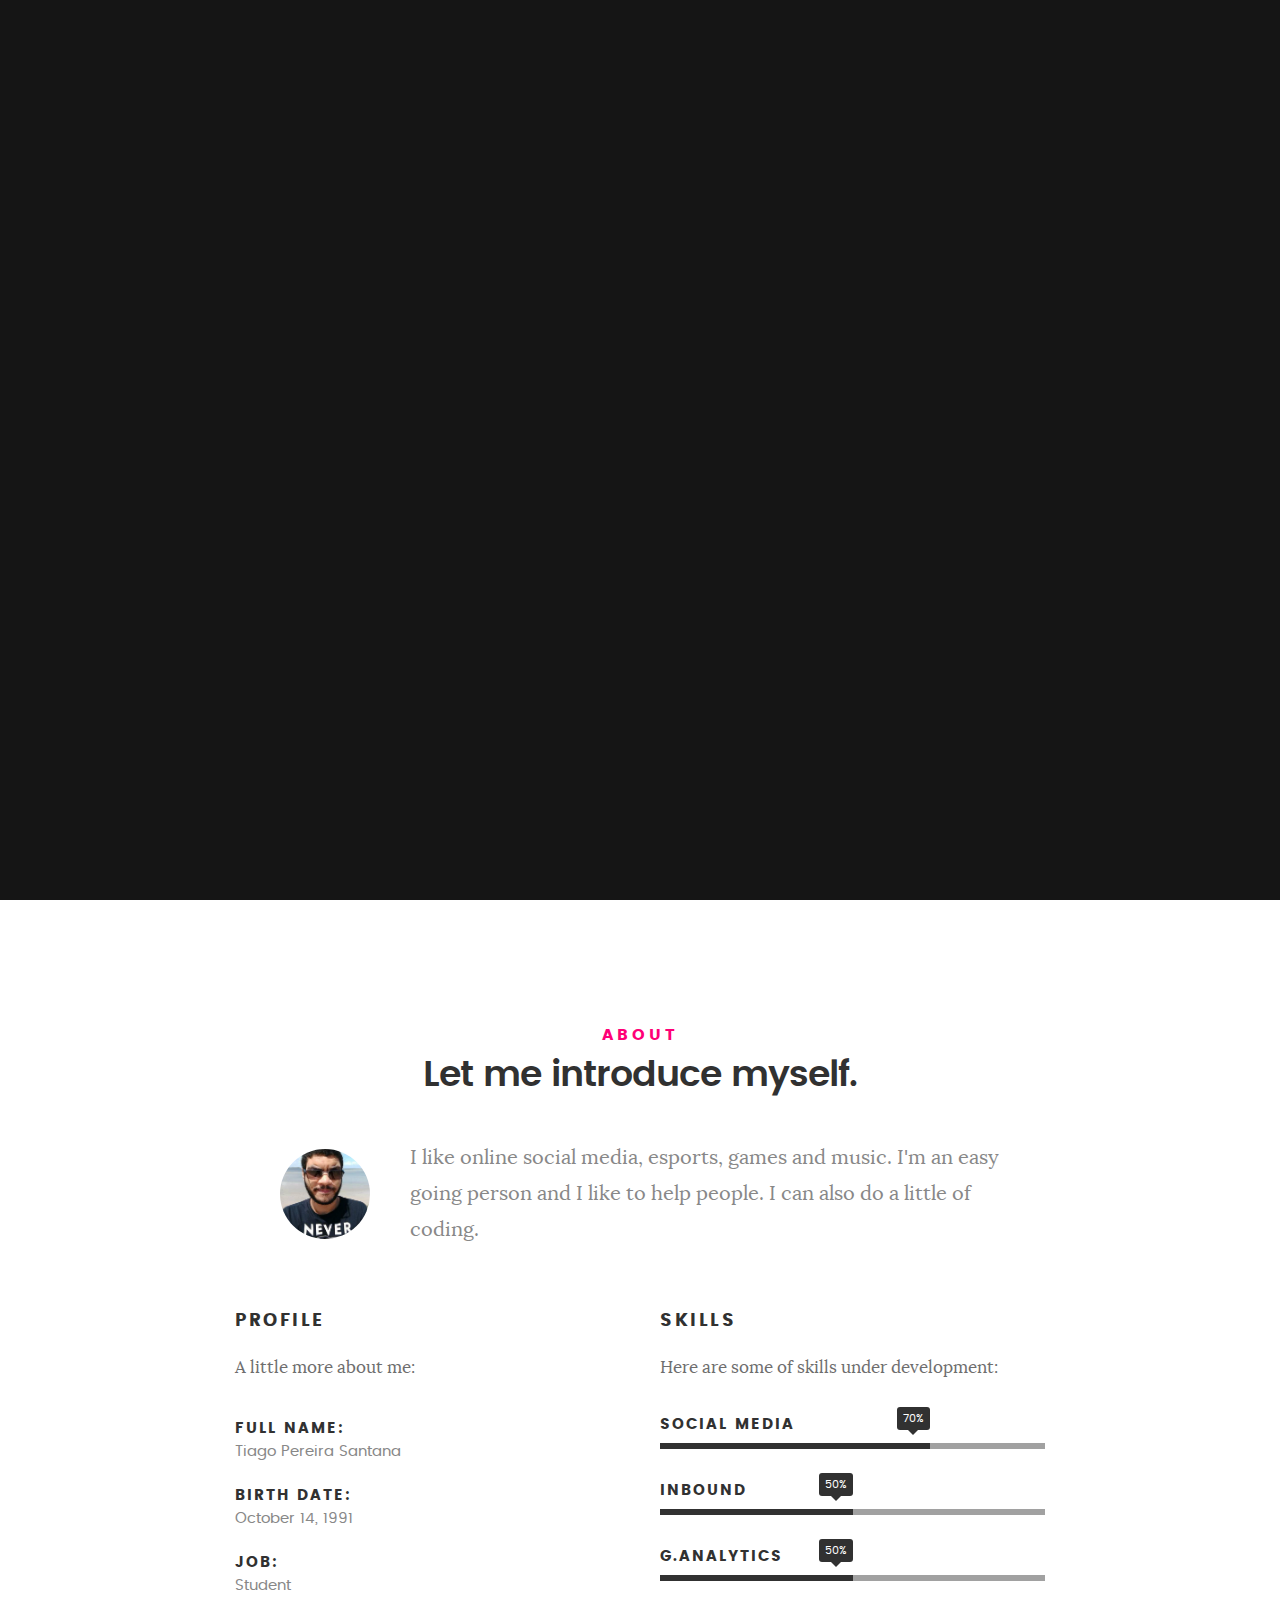
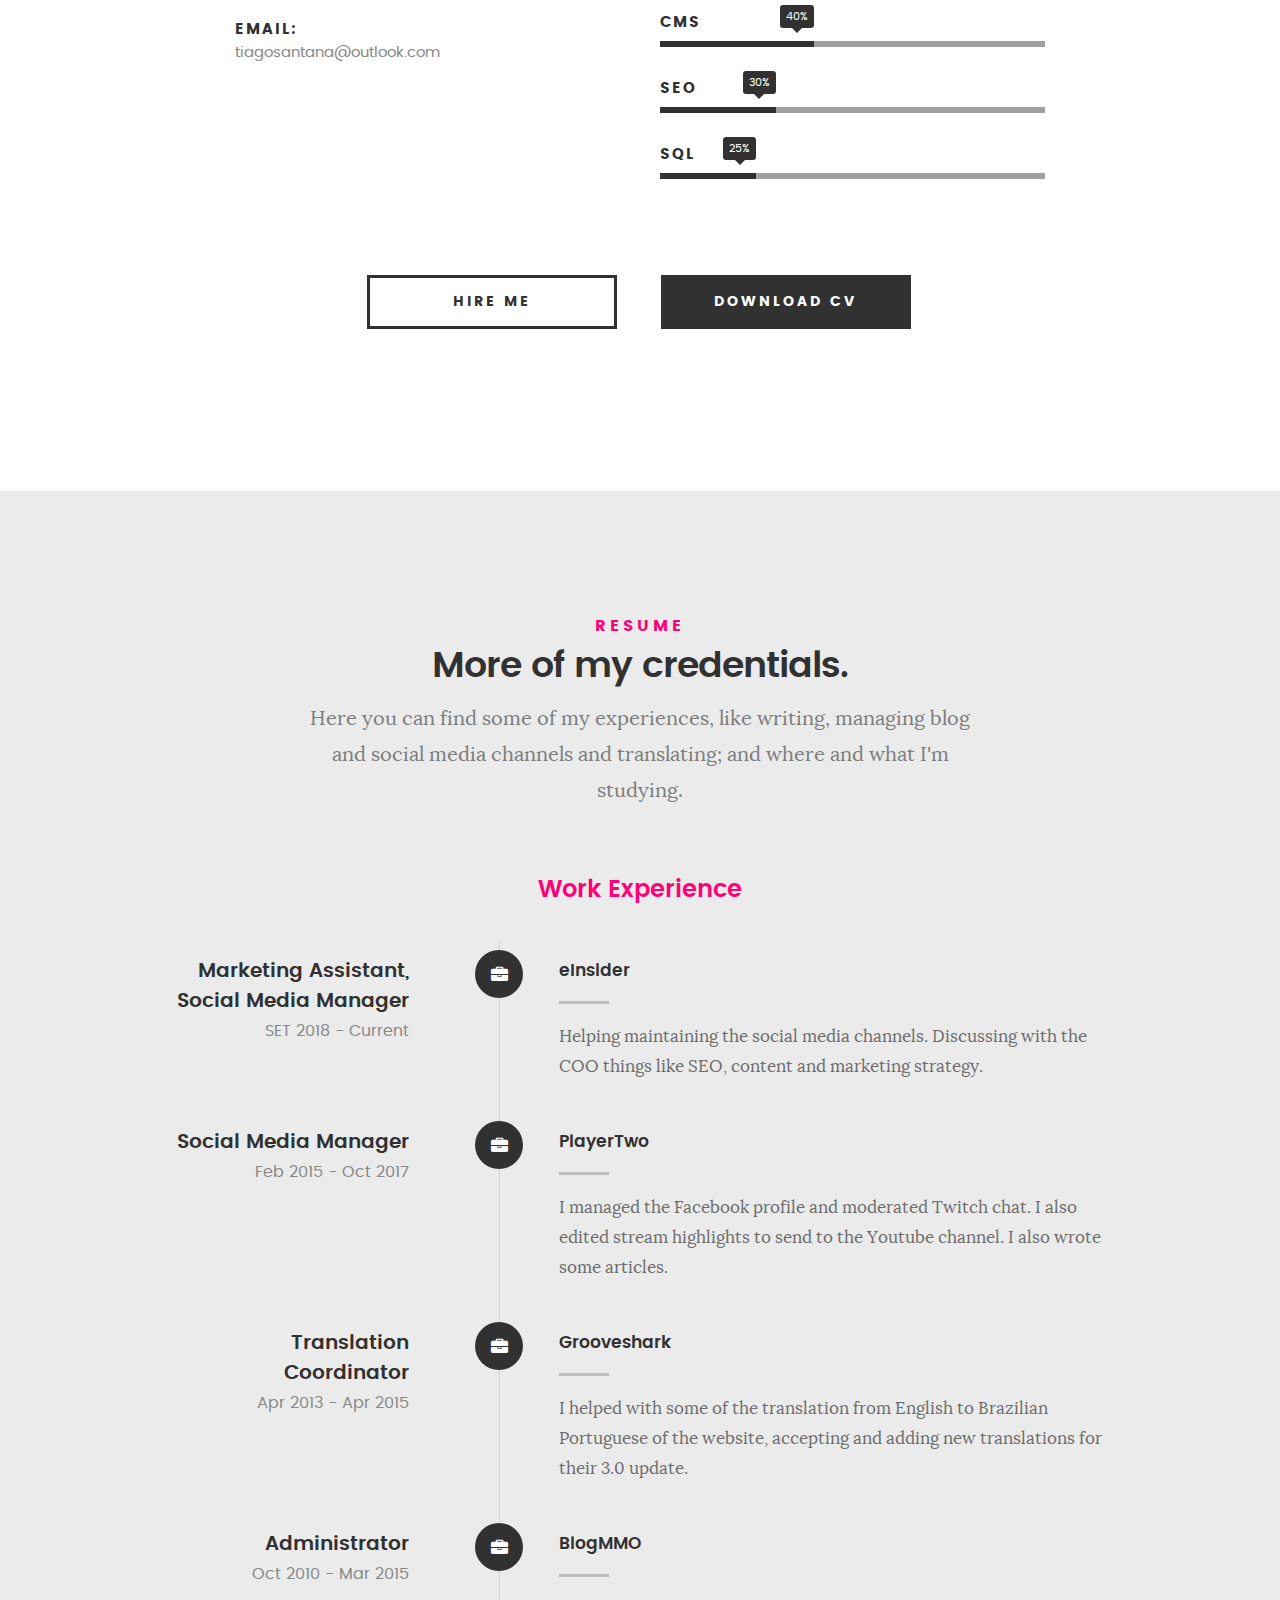
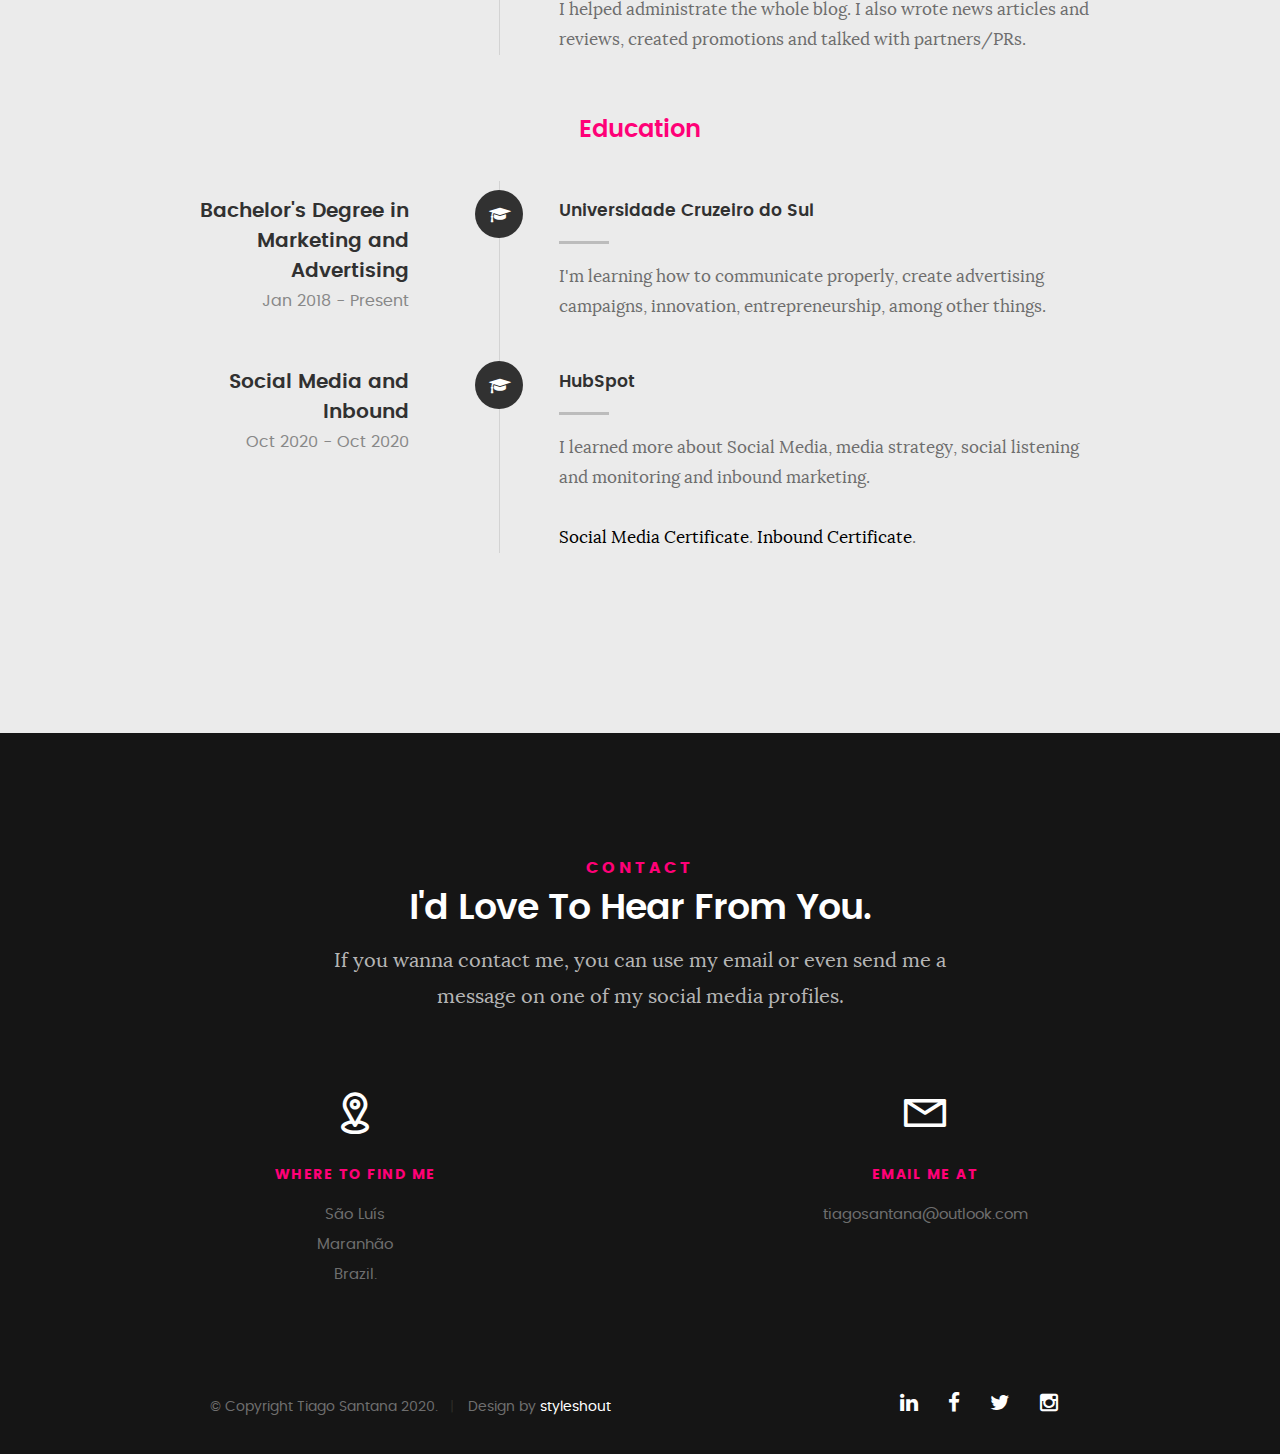
<file: index.html>
<!DOCTYPE html>
<!--[if IE 8 ]><html class="no-js oldie ie8" lang="en"> <![endif]-->
<!--[if IE 9 ]><html class="no-js oldie ie9" lang="en"> <![endif]-->
<!--[if (gte IE 9)|!(IE)]><!-->
<html class="no-js" lang="en">
<!--<![endif]-->

<head>

    <!--- basic page needs
   ================================================== -->
    <meta charset="utf-8">
    <title>Tiago Santana</title>
    <meta name="description" content="Personal website">
    <meta name="author" content="Tiago Santana">

    <!-- mobile specific metas
   ================================================== -->
    <meta name="viewport" content="width=device-width, initial-scale=1, maximum-scale=1">

    <!-- CSS
   ================================================== -->
    <link rel="stylesheet" href="css/base.css">
    <link rel="stylesheet" href="css/main.css">
    <link rel="stylesheet" href="css/vendor.css">

    <!-- script
   ================================================== -->
    <script src="js/modernizr.js"></script>
    <script src="js/pace.min.js"></script>

    <!-- favicons
	================================================== -->
    <link rel="icon" type="image/png" href="favicon.png">

</head>

<body id="top">

    <!-- header
   ================================================== -->
    <header>
        <div class="row">

            <div class="top-bar">
                <a class="menu-toggle" href="#"><span>Menu</span></a>

                <div class="logo">
                    <a href="index.html">MENU</a>
                </div>

                <nav id="main-nav-wrap">
                    <ul class="main-navigation">
                        <li class="current"><a class="smoothscroll" href="#intro" title="">Home</a></li>
                        <li><a class="smoothscroll" href="#about" title="">About</a></li>
                        <li><a class="smoothscroll" href="#resume" title="">Resume</a></li>
                        <li><a class="smoothscroll" href="#contact" title="">Contact</a></li>
                        <li><a href="styles.html" title="">Style Demo</a></li>
                    </ul>
                </nav>
            </div> <!-- /top-bar -->

        </div> <!-- /row -->
    </header> <!-- /header -->

    <!-- intro section
   ================================================== -->
    <section id="intro">

        <div class="intro-overlay"></div>

        <div class="intro-content">
            <div class="row">

                <div class="col-twelve">

                    <h5>Well, hello there!</h5>
                    <h1>Tiago Santana</h1>

                    <p class="intro-position">
                        <span>Marketing and Advertising Student</span>
                        <span>Social Media Lover</span>
                    </p>

                    <a class="button stroke smoothscroll" href="#about" title="">More About Me</a>

                </div>

            </div>
        </div> <!-- /intro-content -->

        <ul class="intro-social">
            <li><a href="https://www.linkedin.com/in/tiagosantana/a"><i class="fa fa-linkedin"></i></a></li>
            <li><a href="https://www.facebook.com/tiago.p.santana"><i class="fa fa-facebook"></i></a></li>
            <li><a href="https://twitter.com/tiagosantana"><i class="fa fa-twitter"></i></a></li>
            <li><a href="https://www.instagram.com/tiag0santana/"><i class="fa fa-instagram"></i></a></li>
        </ul> <!-- /intro-social -->

    </section> <!-- /intro -->


    <!-- about section
   ================================================== -->
    <section id="about">

        <div class="row section-intro">
            <div class="col-twelve">

                <h5>About</h5>
                <h1>Let me introduce myself.</h1>

                <div class="intro-info">

                    <img src="images/profile-pic.jpg" alt="Profile Picture">

                    <p class="lead">I like online social media, esports, games and music. I'm an easy going person and I like to help people. I can also do a little of coding.</p>
                </div>

            </div>
        </div> <!-- /section-intro -->

        <div class="row about-content">

            <div class="col-six tab-full">

                <h3>Profile</h3>
                <p>A little more about me:</p>

                <ul class="info-list">
                    <li>
                        <strong>Full Name:</strong>
                        <span>Tiago Pereira Santana</span>
                    </li>
                    <li>
                        <strong>Birth Date:</strong>
                        <span>October 14, 1991</span>
                    </li>
                    <li>
                        <strong>Job:</strong>
                        <span>Student</span>
                    </li>
                    <li>
                        <strong>Email:</strong>
                        <span>tiagosantana@outlook.com</span>
                    </li>

                </ul> <!-- /info-list -->

            </div>

            <div class="col-six tab-full">

                <h3>Skills</h3>
                <p>Here are some of skills under development:</p>

                <ul class="skill-bars">
                    <li>
                        <div class="progress percent70"><span>70%</span></div>
                        <strong>Social Media</strong>
                    </li>
                    <li>
                        <div class="progress percent50"><span>50%</span></div>
                        <strong>Inbound</strong>
                    </li>
                    <li>
                        <div class="progress percent50"><span>50%</span></div>
                        <strong>G.Analytics</strong>
                    </li>
                    <li>
                        <div class="progress percent40"><span>40%</span></div>
                        <strong>CMS</strong>
                    </li>
                    <li>
                        <div class="progress percent30"><span>30%</span></div>
                        <strong>SEO</strong>
                    </li>
                    <li>
                        <div class="progress percent25"><span>25%</span></div>
                        <strong>SQL</strong>
                    </li>

                </ul> <!-- /skill-bars -->

            </div>

        </div>

        <div class="row button-section">
            <div class="col-twelve">
                <a href="#contact" title="Hire Me" class="button stroke smoothscroll">Hire Me</a>
                <a href="/Tiago_Santana_Resume.pdf" title="Download CV" class="button button-primary">Download CV</a>
            </div>
        </div>

    </section> <!-- /process-->


    <!-- resume Section
   ================================================== -->
    <section id="resume" class="grey-section">

        <div class="row section-intro">
            <div class="col-twelve">

                <h5>Resume</h5>
                <h1>More of my credentials.</h1>

                <p class="lead">Here you can find some of my experiences, like writing, managing blog and social media channels and translating; and where and what I'm studying.</p>

            </div>
        </div> <!-- /section-intro-->

        <div class="row resume-timeline">

            <div class="col-twelve resume-header">

                <h2>Work Experience</h2>

            </div> <!-- /resume-header -->

            <div class="col-twelve">

                <div class="timeline-wrap">

                    <div class="timeline-block">

                        <div class="timeline-ico">
                            <i class="fa fa-briefcase"></i>
                        </div>

                        <div class="timeline-header">
                            <h3>Marketing Assistant, Social Media Manager</h3>
                            <p>SET 2018 - Current</p>
                        </div>

                        <div class="timeline-content">
                            <h4>eInsider</h4>
                            <p>Helping maintaining the social media channels. Discussing with the COO things like SEO, content and marketing strategy.</p>
                        </div>

                    </div> <!-- /timeline-block -->

                    <div class="timeline-block">

                        <div class="timeline-ico">
                            <i class="fa fa-briefcase"></i>
                        </div>

                        <div class="timeline-header">
                            <h3>Social Media Manager</h3>
                            <p>Feb 2015 - Oct 2017</p>
                        </div>

                        <div class="timeline-content">
                            <h4>PlayerTwo</h4>
                            <p>I managed the Facebook profile and moderated Twitch chat. I also edited stream highlights to send to the Youtube channel. I also wrote some articles.</p>
                        </div>

                    </div> <!-- /timeline-block -->

                    <div class="timeline-block">

                        <div class="timeline-ico">
                            <i class="fa fa-briefcase"></i>
                        </div>

                        <div class="timeline-header">
                            <h3>Translation Coordinator</h3>
                            <p>Apr 2013 - Apr 2015</p>
                        </div>

                        <div class="timeline-content">
                            <h4>Grooveshark</h4>
                            <p>I helped with some of the translation from English to Brazilian Portuguese of the website, accepting and adding new translations for their 3.0 update.</p>
                        </div>

                    </div> <!-- /timeline-block -->

                    <div class="timeline-block">

                        <div class="timeline-ico">
                            <i class="fa fa-briefcase"></i>
                        </div>

                        <div class="timeline-header">
                            <h3>Administrator</h3>
                            <p>Oct 2010 - Mar 2015</p>
                        </div>

                        <div class="timeline-content">
                            <h4>BlogMMO</h4>
                            <p>I helped administrate the whole blog. I also wrote news articles and reviews, created promotions and talked with partners/PRs.</p>
                        </div>

                    </div> <!-- /timeline-block -->

                </div> <!-- /timeline-wrap -->

            </div> <!-- /col-twelve -->

        </div> <!-- /resume-timeline -->

        <div class="row resume-timeline">

            <div class="col-twelve resume-header">

                <h2>Education</h2>

            </div> <!-- /resume-header -->

            <div class="col-twelve">

                <div class="timeline-wrap">

                    <div class="timeline-block">

                        <div class="timeline-ico">
                            <i class="fa fa-graduation-cap"></i>
                        </div>

                        <div class="timeline-header">
                            <h3>Bachelor's Degree in Marketing and Advertising</h3>
                            <p>Jan 2018 - Present</p>
                        </div>

                        <div class="timeline-content">
                            <h4>Universidade Cruzeiro do Sul</h4>
                            <p>I'm learning how to communicate properly, create advertising campaigns, innovation, entrepreneurship, among other things.</p>
                        </div>

                    </div> <!-- /timeline-block -->

                    <div class="timeline-block">

                        <div class="timeline-ico">
                            <i class="fa fa-graduation-cap"></i>
                        </div>

                        <div class="timeline-header">
                            <h3>Social Media and Inbound</h3>
                            <p>Oct 2020 - Oct 2020</p>
                        </div>

                        <div class="timeline-content">
                            <h4>HubSpot</h4>
                            <p>I learned more about Social Media, media strategy, social listening and monitoring and inbound marketing.</p>
                            <p><a href="https://hubspot-academy.s3.amazonaws.com/prod/tracks/user-certificates/13005bafe9034bb4ba5362d232fb3d20-1601648324828.png" target="_blank">Social Media Certificate</a>. <a href="https://hubspot-academy.s3.amazonaws.com/prod/tracks/user-certificates/d41c87c135b8470691800e3f4c7a03e6-1601654644777.png" target="_blank">Inbound Certificate</a>.</p>
                        </div>

                    </div> <!-- /timeline-block -->

                </div> <!-- /timeline-wrap -->

            </div> <!-- /col-twelve -->

        </div> <!-- /resume-timeline -->

    </section> <!-- /features -->


    <!-- contact
   ================================================== -->
    <section id="contact">

        <div class="row section-intro">
            <div class="col-twelve">

                <h5>Contact</h5>
                <h1>I'd Love To Hear From You.</h1>

                <p class="lead">If you wanna contact me, you can use my email or even send me a message on one of my social media profiles.</p>

            </div>
        </div> <!-- /section-intro -->

        <div class="row contact-info">

            <div class="col-six tab-full">

                <div class="icon">
                    <i class="icon-pin"></i>
                </div>

                <h5>Where to find me</h5>

                <p>
                    São Luís<br>
                    Maranhão<br>
                    Brazil.
                </p>

            </div>

            <div class="col-six tab-full collapse">

                <div class="icon">
                    <i class="icon-mail"></i>
                </div>

                <h5>Email Me At</h5>

                <p>tiagosantana@outlook.com</p>

            </div>

        </div> <!-- /contact-info -->

    </section> <!-- /contact -->


    <!-- footer
   ================================================== -->

    <footer>
        <div class="row">

            <div class="col-six tab-full pull-right social">

                <ul class="footer-social">
                    <li><a href="https://www.linkedin.com/in/tiagosantana/a"><i class="fa fa-linkedin"></i></a></li>
                    <li><a href="https://www.facebook.com/tiago.p.santana"><i class="fa fa-facebook"></i></a></li>
                    <li><a href="https://twitter.com/tiagosantana"><i class="fa fa-twitter"></i></a></li>
                    <li><a href="https://www.instagram.com/tiag0santana/"><i class="fa fa-instagram"></i></a></li>
                </ul>

            </div>

            <div class="col-six tab-full">
                <div class="copyright">
                    <span>© Copyright Tiago Santana 2020.</span>
                    <span>Design by <a href="http://www.styleshout.com/">styleshout</a></span>
                </div>
            </div>

            <div id="go-top">
                <a class="smoothscroll" title="Back to Top" href="#top"><i class="fa fa-long-arrow-up"></i></a>
            </div>

        </div> <!-- /row -->
    </footer>

    <div id="preloader">
        <div id="loader"></div>
    </div>

    <!-- Java Script
   ================================================== -->
    <script src="js/jquery-2.1.3.min.js"></script>
    <script src="js/plugins.js"></script>
    <script src="js/main.js"></script>

</body>

</html>
</file>
<file: css/base.css>
/**
 * =================================================================== 
 *
 *  Kards v1.0 Base Stylesheet
 *  url: styleshout.com
 *  03-01-2016
 *  ------------------------------------------------------------------
 *  TOC:
 *  01. reset
 *  02. basic/base setup styles
 *  03. grid
 *  04. MISC
 *
 * =================================================================== 
 */

/** 
 * ===================================================================
 * 01. reset - normalize.css v3.0.2 | MIT License | git.io/normalize
 *
 * ------------------------------------------------------------------- 
 */
html {
	font-family: sans-serif;
	-ms-text-size-adjust: 100%;
	-webkit-text-size-adjust: 100%;
}

body {
	margin: 0;
}

article,
aside,
details,
figcaption,
figure,
footer,
header,
hgroup,
main,
menu,
nav,
section,
summary {
	display: block;
}

audio,
canvas,
progress,
video {
	display: inline-block;
	vertical-align: baseline;
}

audio:not([controls]) {
	display: none;
	height: 0;
}

[hidden],
template {
	display: none;
}

a {
	background: transparent;
}

a:active,
a:hover {
	outline: 0;
}

abbr[title] {
	border-bottom: 1px dotted;
}

b,
strong {
	font-weight: bold;
}

dfn {
	font-style: italic;
}

h1 {
	font-size: 2em;
	margin: 0.67em 0;
}

mark {
	background: #ff0;
	color: #000;
}

small {
	font-size: 80%;
}

sub,
sup {
	font-size: 75%;
	line-height: 0;
	position: relative;
	vertical-align: baseline;
}

sup {
	top: -0.5em;
}

sub {
	bottom: -0.25em;
}

img {
	border: 0;
}

svg:not(:root) {
	overflow: hidden;
}

figure {
	margin: 1em 40px;
}

hr {
	-moz-box-sizing: content-box;
	box-sizing: content-box;
	height: 0;
}

pre {
	overflow: auto;
}

code,
kbd,
pre,
samp {
	font-family: monospace, monospace;
	font-size: 1em;
}

button,
input,
optgroup,
select,
textarea {
	color: inherit;
	font: inherit;
	margin: 0;
}

button {
	overflow: visible;
}

button,
select {
	text-transform: none;
}

button,
html input[type="button"],
input[type="reset"],
input[type="submit"] {
	-webkit-appearance: button;
	cursor: pointer;
}

button[disabled],
html input[disabled] {
	cursor: default;
}

button::-moz-focus-inner,
input::-moz-focus-inner {
	border: 0;
	padding: 0;
}

input {
	line-height: normal;
}

input[type="checkbox"],
input[type="radio"] {
	box-sizing: border-box;
	padding: 0;
}

input[type="number"]::-webkit-inner-spin-button,
input[type="number"]::-webkit-outer-spin-button {
	height: auto;
}

input[type="search"] {
	-webkit-appearance: textfield;
	-moz-box-sizing: content-box;
	-webkit-box-sizing: content-box;
	box-sizing: content-box;
}

input[type="search"]::-webkit-search-cancel-button,
input[type="search"]::-webkit-search-decoration {
	-webkit-appearance: none;
}

fieldset {
	border: 1px solid #c0c0c0;
	margin: 0 2px;
	padding: 0.35em 0.625em 0.75em;
}

legend {
	border: 0;
	padding: 0;
}

textarea {
	overflow: auto;
}

optgroup {
	font-weight: bold;
}

table {
	border-collapse: collapse;
	border-spacing: 0;
}

td,
th {
	padding: 0;
}

/** 
 * ===================================================================
 * 02. basic/base setup styles - (_basic.scss)
 *
 * ------------------------------------------------------------------- 
 */
html {
	font-size: 62.5%;
	box-sizing: border-box;
}

*,
*::before,
*::after {
	box-sizing: inherit;
}

body {
	font-weight: normal;
	line-height: 1;
	text-rendering: optimizeLegibility;
	word-wrap: break-word;
	-webkit-overflow-scrolling: touch;
	-webkit-text-size-adjust: none;
}

body,
input,
button {
	-moz-osx-font-smoothing: grayscale;
	-webkit-font-smoothing: antialiased;
}

/**
 * Media - (_basic.scss)
 * ------------------------------------------------------------------- 
 */
img,
video {
	max-width: 100%;
	height: auto;
}

/**
 * Typography resets - (_basic.scss)
 * ------------------------------------------------------------------- 
 */
div,
dl,
dt,
dd,
ul,
ol,
li,
h1,
h2,
h3,
h4,
h5,
h6,
pre,
form,
p,
blockquote,
th,
td {
	margin: 0;
	padding: 0;
}

h1,
h2,
h3,
h4,
h5,
h6 {
	-webkit-font-variant-ligatures: common-ligatures;
	-moz-font-variant-ligatures: common-ligatures;
	font-variant-ligatures: common-ligatures;
	text-rendering: optimizeLegibility;
}

em,
i {
	font-style: italic;
	line-height: inherit;
}

strong,
b {
	font-weight: bold;
	line-height: inherit;
}

small {
	font-size: 60%;
	line-height: inherit;
}

ol,
ul {
	list-style: none;
}

li {
	display: block;
}

/**
 * links - (_basic.scss)
 * ------------------------------------------------------------------- 
 */
a {
	text-decoration: none;
	line-height: inherit;
}

a img {
	border: none;
}

/**
 * inputs - (_basic.scss)
 * ------------------------------------------------------------------- 
 */
fieldset {
	margin: 0;
	padding: 0;
}

input[type="email"],
input[type="number"],
input[type="search"],
input[type="text"],
input[type="tel"],
input[type="url"],
input[type="password"],
textarea {
	-webkit-appearance: none;
	-moz-appearance: none;
	-ms-appearance: none;
	-o-appearance: none;
	appearance: none;
}

/** 
 * ===================================================================
 * 03. grid - (_grid.scss)
 *
 * ------------------------------------------------------------------- 
 */
.row {
	width: 94%;
	max-width: 1140px;
	margin: 0 auto;
}

.row:before,
.row:after {
	content: "";
	display: table;
}

.row:after {
	clear: both;
}

.row .row {
	width: auto;
	max-width: none;
	margin-left: -20px;
	margin-right: -20px;
}

[class*="col-"],
.bgrid {
	float: left;
}

[class*="col-"] + [class*="col-"].end {
	float: right;
}

[class*="col-"] {
	padding: 0 20px;
}

.col-one {
	width: 8.33333%;
}

.col-two,
.col-1-6 {
	width: 16.66667%;
}

.col-three,
.col-1-4 {
	width: 25%;
}

.col-four,
.col-1-3 {
	width: 33.33333%;
}

.col-five {
	width: 41.66667%;
}

.col-six,
.col-1-2 {
	width: 50%;
}

.col-seven {
	width: 58.33333%;
}

.col-eight,
.col-2-3 {
	width: 66.66667%;
}

.col-nine,
.col-3-4 {
	width: 75%;
}

.col-ten,
.col-5-6 {
	width: 83.33333%;
}

.col-eleven {
	width: 91.66667%;
}

.col-twelve,
.col-full {
	width: 100%;
}

/**
 * small screens - (_grid.scss)
 * --------------------------------------------------------------- 
 */
@media screen and (max-width:1024px) {
	.row .row {
		margin-left: -18px;
		margin-right: -18px;
	}

	[class*="col-"] {
		padding: 0 18px;
	}

}

/**
 * tablets - (_grid.scss)
 * --------------------------------------------------------------- 
 */
@media screen and (max-width:768px) {
	.row {
		width: auto;
		padding-left: 30px;
		padding-right: 30px;
	}

	.row .row {
		padding-left: 0;
		padding-right: 0;
		margin-left: -15px;
		margin-right: -15px;
	}

	[class*="col-"] {
		padding: 0 15px;
	}

	.tab-1-4 {
		width: 25%;
	}

	.tab-1-3 {
		width: 33.33333%;
	}

	.tab-1-2 {
		width: 50%;
	}

	.tab-2-3 {
		width: 66.66667%;
	}

	.tab-3-4 {
		width: 75%;
	}

	.tab-full {
		width: 100%;
	}

}

/**
 * large mobile devices - (_grid.scss)
 * --------------------------------------------------------------- 
 */
@media screen and (max-width:600px) {
	.row {
		padding-left: 25px;
		padding-right: 25px;
	}

	.row .row {
		margin-left: -10px;
		margin-right: -10px;
	}

	[class*="col-"] {
		padding: 0 10px;
	}

	.mob-1-4 {
		width: 25%;
	}

	.mob-1-2 {
		width: 50%;
	}

	.mob-3-4 {
		width: 75%;
	}

	.mob-full {
		width: 100%;
	}

}

/**
 * small mobile devices - (_grid.scss)
 * --------------------------------------------------------------- 
 */
@media screen and (max-width:400px) {
	.row .row {
		padding-left: 0;
		padding-right: 0;
		margin-left: 0;
		margin-right: 0;
	}

	[class*="col-"] {
		width: 100% !important;
		float: none !important;
		clear: both !important;
		margin-left: 0;
		margin-right: 0;
		padding: 0;
	}

	[class*="col-"] + [class*="col-"].end {
		float: none;
	}

}

/** 
 * ===================================================================
 * block grids - (_grid.scss)
 *
 * ------------------------------------------------------------------- 
 */
[class*="block-"]:before,
[class*="block-"]:after {
	content: "";
	display: table;
}

[class*="block-"]:after {
	clear: both;
}

.block-1-6 .bgrid {
	width: 16.66667%;
}

.block-1-4 .bgrid {
	width: 25%;
}

.block-1-3 .bgrid {
	width: 33.33333%;
}

.block-1-2 .bgrid {
	width: 50%;
}

/**
 * Clearing for block grid columns. Allow columns with 
 * different heights to align properly.
 */
.block-1-6 .bgrid:nth-child(6n+1),
.block-1-4 .bgrid:nth-child(4n+1),
.block-1-3 .bgrid:nth-child(3n+1),
.block-1-2 .bgrid:nth-child(2n+1) {
	clear: both;
}

/**
 * small screens - (_grid.scss)
 * --------------------------------------------------------------- 
 */
@media screen and (max-width:1024px) {
	.block-s-1-6 .bgrid {
		width: 16.66667%;
	}

	.block-s-1-4 .bgrid {
		width: 25%;
	}

	.block-s-1-3 .bgrid {
		width: 33.33333%;
	}

	.block-s-1-2 .bgrid {
		width: 50%;
	}

	.block-s-full .bgrid {
		width: 100%;
		clear: both;
	}

	[class*="block-s-"] .bgrid:nth-child(n) {
		clear: none;
	}

	.block-s-1-6 .bgrid:nth-child(6n+1),
	.block-s-1-4 .bgrid:nth-child(4n+1),
	.block-s-1-3 .bgrid:nth-child(3n+1),
	.block-s-1-2 .bgrid:nth-child(2n+1) {
		clear: both;
	}

}

/**
 * tablets - (_grid.scss)
 * --------------------------------------------------------------- 
 */
@media screen and (max-width:768px) {
	.block-tab-1-6 .bgrid {
		width: 16.66667%;
	}

	.block-tab-1-4 .bgrid {
		width: 25%;
	}

	.block-tab-1-3 .bgrid {
		width: 33.33333%;
	}

	.block-tab-1-2 .bgrid {
		width: 50%;
	}

	.block-tab-full .bgrid {
		width: 100%;
		clear: both;
	}

	[class*="block-tab-"] .bgrid:nth-child(n) {
		clear: none;
	}

	.block-tab-1-6 .bgrid:nth-child(6n+1),
	.block-tab-1-4 .bgrid:nth-child(4n+1),
	.block-tab-1-3 .bgrid:nth-child(3n+1),
	.block-tab-1-2 .bgrid:nth-child(2n+1) {
		clear: both;
	}

}

/**
 * large mobile devices - (_grid.scss)
 * --------------------------------------------------------------- 
 */
@media screen and (max-width:600px) {
	.block-mob-1-6 .bgrid {
		width: 16.66667%;
	}

	.block-mob-1-4 .bgrid {
		width: 25%;
	}

	.block-mob-1-3 .bgrid {
		width: 33.33333%;
	}

	.block-mob-1-2 .bgrid {
		width: 50%;
	}

	.block-mob-full .bgrid {
		width: 100%;
		clear: both;
	}

	[class*="block-mob-"] .bgrid:nth-child(n) {
		clear: none;
	}

	.block-mob-1-6 .bgrid:nth-child(6n+1),
	.block-mob-1-4 .bgrid:nth-child(4n+1),
	.block-mob-1-3 .bgrid:nth-child(3n+1),
	.block-mob-1-2 .bgrid:nth-child(2n+1) {
		clear: both;
	}

}

/**
 * stack on small mobile devices - (_grid.scss)
 * --------------------------------------------------------------- 
 */
@media screen and (max-width:400px) {
	.stack .bgrid {
		width: 100% !important;
		float: none !important;
		clear: both !important;
		margin-left: 0;
		margin-right: 0;
	}

}

/** 
 * ===================================================================
 * 04. MISC  - (_grid.scss)
 *
 * ------------------------------------------------------------------- 
 */

/**
 * Clearing - (http://nicolasgallagher.com/micro-clearfix-hack/
 */
.group:before,
.group:after {
	content: "";
	display: table;
}

.group:after {
	clear: both;
}

/**
 * Misc Helper Styles 
 */
.hide {
	display: none;
}

.invisible {
	visibility: hidden;
}

.antialiased {
	-webkit-font-smoothing: antialiased;
	-moz-osx-font-smoothing: grayscale;
}

.remove-bottom {
	margin-bottom: 0;
}

.half-bottom {
	margin-bottom: 1.5rem !important;
}

.add-bottom {
	margin-bottom: 3rem !important;
}

.no-border {
	border: none;
}

.full-width {
	width: 100%;
}

.text-center {
	text-align: center;
}

.text-left {
	text-align: left;
}

.text-right {
	text-align: right;
}

.pull-left {
	float: left;
}

.pull-right {
	float: right;
}

.align-center {
	margin-left: auto;
	margin-right: auto;
	text-align: center;
}

/*# sourceMappingURL=base.css.map */
</file>
<file: css/main.css>
/**
 * =================================================================== 
 *
 *  Kards v1.0 Main Stylesheet
 *  url: styleshout.com
 *  03-01-2016
 *  ------------------------------------------------------------------
 *  TOC:
 *  01. webfonts and iconfonts
 *  02. base style overrides
 *  03. typography & general theme styles
 *  04. preloader
 *  05. forms
 *  06. buttons 
 *  07. other components
 *  08. common styles
 *  09. header styles
 *  10. intro
 *  11. about
 *  12. resume
 *  13. portfolio
 *  14. call-to-action section
 *  15. interest
 *  16. stats
 *  17. contact
 *  18. footer
 *
 * =================================================================== 
 */


/** 
 * ===================================================================
 * 01. webfonts and iconfonts - (_document-setup.scss)
 *
 * ------------------------------------------------------------------- 
 */
@import url("fonts.css");
@import url("font-awesome/css/font-awesome.min.css");
@import url("micons/micons.css");


/** 
 * ===================================================================
 * 02. base style overrides - (_document-setup.scss)
 *
 * ------------------------------------------------------------------- 
 */
html {
	font-size: 10px;
}

@media only screen and (max-width:1024px) {
	html {
		font-size: 9.411764705882353px;
	}
}
@media only screen and (max-width:768px) {
	html {
		font-size: 10px;
	}
}
@media only screen and (max-width:400px) {
	html {
		font-size: 9.411764705882353px;
	}
}

html, body {
	height: 100%;
}
body {
	background: #151515;
	font-family: "lora-regular", serif;
	font-size: 1.7rem;
	line-height: 3rem;
	color: #6e6e6e;
}

/**
 * links - (_document-setup.scss)
 * -------------------------------------------------------------------
 */
a, a:visited {
	color: #000000;
	-moz-transition: all 0.3s ease-in-out;
	-o-transition: all 0.3s ease-in-out;
	-webkit-transition: all 0.3s ease-in-out;
	-ms-transition: all 0.3s ease-in-out;
	transition: all 0.3s ease-in-out;
}
a:hover, a:focus, a:active {
	color: #FF0077;
	outline: 0;
}

/** 
 * ===================================================================
 * 03. typography & general theme styles - (_document-setup.scss)
 *
 * ------------------------------------------------------------------- 
 */
h1, h2, h3, h4, h5, h6, .h01, .h02, .h03, .h04, .h05, .h06 {
	font-family: "poppins-semibold", sans-serif;
	color: #313131;
	font-style: normal;
	text-rendering: optimizeLegibility;
	margin-bottom: 2.1rem;
}
h3, .h03, h4, .h04 {
	margin-bottom: 1.8rem;
}
h5, .h05, h6, .h06 {
	font-family: "poppins-bold";
	margin-bottom: 1.2rem;
}
h1, .h01 {
	font-size: 3.1rem;
	line-height: 1.355;
	letter-spacing: -.1rem;
}
@media only screen and (max-width:600px) {
	h1, .h01 {
		font-size: 2.6rem;
		letter-spacing: -.07rem;
	}
}
h2, .h02 {
	font-size: 2.4rem;
	line-height: 1.25;
}
h3, .h03 {
	font-size: 2rem;
	line-height: 1.5;
}
h4, .h04 {
	font-size: 1.7rem;
	line-height: 1.765;
}
h5, .h05 {
	font-size: 1.4rem;
	line-height: 1.714;
	text-transform: uppercase;
	letter-spacing: .15rem;
}
h6, .h06 {
	font-size: 1.3rem;
	line-height: 1.846;
	text-transform: uppercase;
	letter-spacing: .15rem;
}
p img {
	margin: 0;
}
p.lead {
	font-family: "lora-regular", serif;
	font-size: 2rem;
	line-height: 1.8;
	color: #888888;
}
@media only screen and (max-width:768px) {
	p.lead {
		font-size: 1.7rem;
	}
}
em, i, strong, b {
	font-size: 1.7rem;
	line-height: 3rem;
	font-style: normal;
	font-weight: normal;
}
em, i {
	font-family: "lora-italic", serif;
}
strong, b {
	font-family: "lora-bold", serif;
}
small {
	font-size: 1.2rem;
	line-height: inherit;
}
blockquote {
	margin: 3rem 0;
	padding-left: 4rem;
	position: relative;
}
blockquote:before {
	content: "\201C";
	font-size: 8rem;
	line-height: 0px;
	margin: 0;
	color: #313131;
	font-family: arial, sans-serif;
	position: absolute;
	top: 3rem;
	left: 0;
}
blockquote p {
	font-family: georgia, serif;
	font-style: italic;
	padding: 0;
	font-size: 1.9rem;
	line-height: 1.737;
}
blockquote cite {
	display: block;
	font-size: 1.3rem;
	font-style: normal;
	line-height: 1.616;
}
blockquote cite:before {
	content: "\2014 \0020";
}
blockquote cite a, blockquote cite a:visited {
	color: #888888;
	border: none;
}
abbr {
	font-family: "poppins-bold", serif;
	font-variant: small-caps;
	text-transform: lowercase;
	letter-spacing: .05rem;
	color: #888888;
}
var, kbd, samp, code, pre {
	font-family: Consolas, "Andale Mono", Courier, "Courier New", monospace;
}
pre {
	padding: 2.4rem 3rem 3rem;
	background: #F1F1F1;
}
code {
	font-size: 1.4rem;
	margin: 0 .2rem;
	padding: .3rem .6rem;
	white-space: nowrap;
	background: #F1F1F1;
	border: 1px solid #E1E1E1;
	border-radius: 3px;
}
pre > code {
	display: block;
	white-space: pre;
	line-height: 2;
	padding: 0;
	margin: 0;
}
pre.prettyprint > code {
	border: none;
}
del {
	text-decoration: line-through;
}
abbr[title], dfn[title] {
	border-bottom: 1px dotted;
	cursor: help;
}
mark {
	background: #FFF49B;
	color: #000;
}
hr {
	border: solid #d2d2d2;
	border-width: 1px 0 0;
	clear: both;
	margin: 2.4rem 0 1.5rem;
	height: 0;
}

/**
 * Lists - (_document-setup.scss)  
 * -------------------------------------------------------------------
 */
ol {
	list-style: decimal;
}
ul {
	list-style: disc;
}
li {
	display: list-item;
}
ol, ul {
	margin-left: 1.7rem;
}
ul li {
	padding-left: .4rem;
}
ul ul, ul ol, ol ol, ol ul {
	margin: .6rem 0 .6rem 1.7rem;
}
ul.disc li {
	display: list-item;
	list-style: none;
	padding: 0 0 0 .8rem;
	position: relative;
}
ul.disc li::before {
	content: "";
	display: inline-block;
	width: 8px;
	height: 8px;
	border-radius: 50%;
	background: #FF0077;
	position: absolute;
	left: -17px;
	top: 11px;
	vertical-align: middle;
}
dt {
	margin: 0;
	color: #FF0077;
}
dd {
	margin: 0 0 0 2rem;
}

/**
 * tables - (_document-setup.scss)  
 * -------------------------------------------------------------------
 */
table {
	border-width: 0;
	width: 100%;
	max-width: 100%;
	font-family: "lora-regular", sans-serif;
}
th, td {
	padding: 1.5rem 3rem;
	text-align: left;
	border-bottom: 1px solid #E8E8E8;
}
th {
	color: #313131;
	font-family: "poppins-bold", sans-serif;
}
td {
	line-height: 1.5;
}
th:first-child, td:first-child {
	padding-left: 0;
}
th:last-child, td:last-child {
	padding-right: 0;
}
.table-responsive {
	overflow-x: auto;
	-webkit-overflow-scrolling: touch;
}

/**
 * Spacing - (_document-setup.scss)  
 * -------------------------------------------------------------------
 */
button, .button {
	margin-bottom: 1.2;
}
fieldset {
	margin-bottom: 1.5rem;
}
input,
textarea,
select,
pre,
blockquote,
figure,
table,
p,
ul,
ol,
dl,
form,
.fluid-video-wrapper,
.ss-custom-select {
	margin-bottom: 3rem;
}

/**
 * floated image - (_document-setup.scss)  
 * -------------------------------------------------------------------
 */
img.pull-right {
	margin: .9rem 0 0 2.4rem;
}
img.pull-left {
	margin: .9rem 2.4rem 0 0;
}

/**
 * block grid paddings - (_document-setup.scss) 
 * -------------------------------------------------------------------
 */
.bgrid {
	padding: 0 20px;
}
@media only screen and (max-width:1024px) {
	.bgrid {
		padding: 0 18px;
	}
}
@media only screen and (max-width:768px) {
	.bgrid {
		padding: 0 15px;
	}
}
@media only screen and (max-width:600px) {
	.bgrid {
		padding: 0 10px;
	}
}
@media only screen and (max-width:400px) {
	.bgrid {
		padding: 0;
	}
}

/**
 * pace.js styles - minimal  - (_document-setup.scss)
 * -------------------------------------------------------------------
 */
.pace {
	-webkit-pointer-events: none;
	pointer-events: none;
	-webkit-user-select: none;
	-moz-user-select: none;
	user-select: none;
}
.pace-inactive {
	display: none;
}
.pace .pace-progress {
	background: #FF0077;
	position: fixed;
	z-index: 900;
	top: 0;
	right: 100%;
	width: 100%;
	height: 6px;
}

/** 
 * ===================================================================
 * 04. preloader - (_preloader-1.scss)
 *
 * ------------------------------------------------------------------- 
 */
#preloader {
	position: fixed;
	top: 0;
	left: 0;
	right: 0;
	bottom: 0;
	background: #151515;
	z-index: 800;
	height: 100%;
	width: 100%;
}
.no-js #preloader, .oldie #preloader {
	display: none;
}
#loader {
	position: absolute;
	left: 50%;
	top: 50%;
	width: 60px;
	height: 60px;
	margin: -30px 0 0 -30px;
	padding: 0;
}
#loader:before {
	content: "";
	border-top: 11px solid rgba(255, 255, 255, 0.1);
	border-right: 11px solid rgba(255, 255, 255, 0.1);
	border-bottom: 11px solid rgba(255, 255, 255, 0.1);
	border-left: 11px solid #FF0077;
	-webkit-animation: load 1.1s infinite linear;
	animation: load 1.1s infinite linear;
	display: block;
	border-radius: 50%;
	width: 60px;
	height: 60px;
}
@-webkit-keyframes load {
	0% {
		-webkit-transform: rotate(0deg);
		transform: rotate(0deg);
	}
	100% {
		-webkit-transform: rotate(360deg);
		transform: rotate(360deg);
	}
}
@keyframes load {
	0% {
		-webkit-transform: rotate(0deg);
		transform: rotate(0deg);
	}
	100% {
		-webkit-transform: rotate(360deg);
		transform: rotate(360deg);
	}
}

/** 
 * ===================================================================
 * 05. forms - (_forms.scss)
 *
 * ------------------------------------------------------------------- 
 */
fieldset {
	border: none;
}
input[type="email"],
input[type="number"],
input[type="search"],
input[type="text"],
input[type="tel"],
input[type="url"],
input[type="password"],
textarea,
select {
	display: block;
	height: 6rem;
	padding: 1.5rem 0;
	border: 0;
	outline: none;
	vertical-align: middle;
	color: #313131;
	font-family: "poppins-regular", sans-serif;
	font-size: 1.5rem;
	line-height: 3rem;
	max-width: 100%;
	background: transparent;
	border-bottom: 1px solid rgba(0, 0, 0, 0.3);
	-moz-transition: all 0.3s ease-in-out;
	-o-transition: all 0.3s ease-in-out;
	-webkit-transition: all 0.3s ease-in-out;
	-ms-transition: all 0.3s ease-in-out;
	transition: all 0.3s ease-in-out;
}
.ss-custom-select {
	position: relative;
	padding: 0;
}
.ss-custom-select select {
	-webkit-appearance: none;
	-moz-appearance: none;
	-ms-appearance: none;
	-o-appearance: none;
	appearance: none;
	text-indent: 0.01px;
	text-overflow: '';
	margin: 0;
	line-height: 3rem;
	vertical-align: middle;
}
.ss-custom-select select option {
	padding-left: 2rem;
	padding-right: 2rem;
}
.ss-custom-select select::-ms-expand {
	display: none;
}
.ss-custom-select::after {
	content: '\f0d7';
	font-family: 'FontAwesome';
	position: absolute;
	top: 50%;
	right: 1.5rem;
	margin-top: -10px;
	bottom: auto;
	width: 20px;
	height: 20px;
	line-height: 20px;
	font-size: 18px;
	text-align: center;
	pointer-events: none;
	color: #252525;
}

/* IE9 and below */
.oldie .ss-custom-select::after {
	display: none;
}
textarea {
	min-height: 25rem;
}
input[type="email"]:focus,
input[type="number"]:focus,
input[type="search"]:focus,
input[type="text"]:focus,
input[type="tel"]:focus,
input[type="url"]:focus,
input[type="password"]:focus,
textarea:focus,
select:focus {
	color: #cc005f;
	border-bottom: 1px solid #FF0077;
}
label, legend {
	font-family: "poppins-bold", sans-serif;
	font-size: 1.4rem;
	margin-bottom: .6rem;
	color: #3b3b3b;
	display: block;
}
input[type="checkbox"], input[type="radio"] {
	display: inline;
}
label > .label-text {
	display: inline-block;
	margin-left: 1rem;
	font-family: "poppins-regular", sans-serif;
	line-height: inherit;
}
label > input[type="checkbox"], label > input[type="radio"] {
	margin: 0;
	position: relative;
	top: .15rem;
}

/**
 * Style Placeholder Text  
 * -
 */
::-webkit-input-placeholder {
	color: #a1a1a1;
}
:-moz-placeholder {
	color: #a1a1a1;  /* Firefox 18- */
}
::-moz-placeholder {
	color: #a1a1a1;  /* Firefox 19+ */
}
:-ms-input-placeholder {
	color: #a1a1a1;
}
.placeholder {
	color: #a1a1a1 !important;
}

/** 
 * ===================================================================
 * 06. buttons - (_button-essentials.scss)
 *
 * ------------------------------------------------------------------- 
 */
.button,
a.button,
button,
input[type="submit"],
input[type="reset"],
input[type="button"] {
	display: inline-block;
	font-family: "poppins-bold", sans-serif;
	font-size: 1.4rem;
	text-transform: uppercase;
	letter-spacing: .3rem;
	height: 5.4rem;
	line-height: 5.4rem;
	padding: 0 3rem;
	margin: 0 .3rem 1.2rem 0;
	background: #d8d8d8;
	color: #313131;
	text-decoration: none;
	cursor: pointer;
	text-align: center;
	white-space: nowrap;
	border: none;
	-moz-transition: all 0.3s ease-in-out;
	-o-transition: all 0.3s ease-in-out;
	-webkit-transition: all 0.3s ease-in-out;
	-ms-transition: all 0.3s ease-in-out;
	transition: all 0.3s ease-in-out;
}
.button:hover,
a.button:hover,
button:hover,
input[type="submit"]:hover,
input[type="reset"]:hover,
input[type="button"]:hover,
.button:focus,
button:focus,
input[type="submit"]:focus,
input[type="reset"]:focus,
input[type="button"]:focus {
	background: #bebebe;
	color: #000000;
	outline: 0;
}
.button.button-primary,
a.button.button-primary,
button.button-primary,
input[type="submit"].button-primary,
input[type="reset"].button-primary,
input[type="button"].button-primary {
	background: #313131;
	color: #FFFFFF;
}
.button.button-primary:hover,
a.button.button-primary:hover,
button.button-primary:hover,
input[type="submit"].button-primary:hover,
input[type="reset"].button-primary:hover,
input[type="button"].button-primary:hover,
.button.button-primary:focus,
button.button-primary:focus,
input[type="submit"].button-primary:focus,
input[type="reset"].button-primary:focus,
input[type="button"].button-primary:focus {
	background: #1f1f1f;
}
button.full-width, .button.full-width {
	width: 100%;
	margin-right: 0;
}
button.medium, .button.medium {
	height: 5.7rem !important;
	line-height: 5.7rem !important;
	padding: 0 1.8rem !important;
}
button.large, .button.large {
	height: 6rem !important;
	line-height: 6rem !important;
	padding: 0rem 3rem !important;
}
button.stroke, .button.stroke {
	background: transparent !important;
	border: 3px solid #313131;
	line-height: 4.8rem;
}
button.stroke.medium, .button.stroke.medium {
	line-height: 5.1rem !important;
}
button.stroke.large, .button.stroke.large {
	line-height: 5.4rem !important;
}
button.stroke:hover, .button.stroke:hover {
	border: 3px solid #FF0077;
	color: #FF0077;
}
button::-moz-focus-inner, input::-moz-focus-inner {
	border: 0;
	padding: 0;
}


/** 
 * ===================================================================
 * 07. other components - (_others.scss)
 *
 * ------------------------------------------------------------------- 
 */

/**
 * alert box - (_alert-box.scss)
 * -------------------------------------------------------------------
 */
.alert-box {
	padding: 2.1rem 4rem 2.1rem 3rem;
	position: relative;
	margin-bottom: 3rem;
	border-radius: 3px;
	font-family: "poppins-regular", sans-serif;
	font-size: 1.5rem;
}
.alert-box .close {
	position: absolute;
	right: 1.8rem;
	top: 1.8rem;
	cursor: pointer;
}
.ss-error {
	background-color: #ffd1d2;
	color: #e65153;
}
.ss-success {
	background-color: #c8e675;
	color: #758c36;
}
.ss-info {
	background-color: #d7ecfb;
	color: #4a95cc;
}
.ss-notice {
	background-color: #fff099;
	color: #bba31b;
}

/**
 * additional typo styles - (_additional-typo.scss)
 * -------------------------------------------------------------------
 */

/**
 * drop cap 
 */
.drop-cap:first-letter {
	float: left;
	margin: 0;
	padding: 1.5rem .6rem 0 0;
	font-size: 8.4rem;
	font-family: "poppins-bold", sans-serif;
	line-height: 6rem;
	text-indent: 0;
	background: transparent;
	color: #313131;
}

/**
 * line definition style
 */
.lining dt, .lining dd {
	display: inline;
	margin: 0;
}
.lining dt + dt:before, .lining dd + dt:before {
	content: "\A";
	white-space: pre;
}
.lining dd + dd:before {
	content: ", ";
}
.lining dd + dd:before {
	content: ", ";
}
.lining dd:before {
	content: ": ";
	margin-left: -0.2em;
}

/**
 * dictionary definition style
 */
.dictionary-style dt {
	display: inline;
	counter-reset: definitions;
}
.dictionary-style dt + dt:before {
	content: ", ";
	margin-left: -0.2em;
}
.dictionary-style dd {
	display: block;
	counter-increment: definitions;
}
.dictionary-style dd:before {
	content: counter(definitions, decimal) ". ";
}

/** 
 * Pull Quotes
 * -----------
 * markup:
 *
 * <aside class="pull-quote">
 *		<blockquote>
 *			<p></p>
 *		</blockquote>
 *	</aside>
 *
 * --------------------------------------------------------------------- 
 */
.pull-quote {
	position: relative;
	padding: 2.1rem 3rem 2.1rem 0px;
}
.pull-quote:before, .pull-quote:after {
	height: 1em;
	position: absolute;
	font-size: 8rem;
	font-family: Arial, Sans-Serif;
	color: #333;
}
.pull-quote:before {
	content: "\201C";
	top: 33px;
	left: 0;
}
.pull-quote:after {
	content: '\201D';
	bottom: -33px;
	right: 0;
}
.pull-quote blockquote {
	margin: 0;
}
.pull-quote blockquote:before {
	content: none;
}

/** 
 * Stats Tab
 * ---------
 * markup:
 *
 * <ul class="stats-tabs">
 *		<li><a href="#">[value]<em>[name]</em></a></li>
 *	</ul>
 *
 * Extend this object into your markup.
 *
 * ---------------------------------------------------------------------
 */
.stats-tabs {
	padding: 0;
	margin: 3rem 0;
}
.stats-tabs li {
	display: inline-block;
	margin: 0 1.5rem 3rem 0;
	padding: 0 1.5rem 0 0;
	border-right: 1px solid #ccc;
}
.stats-tabs li:last-child {
	margin: 0;
	padding: 0;
	border: none;
}
.stats-tabs li a {
	display: inline-block;
	font-size: 2.5rem;
	font-family: "poppins-bold", sans-serif;
	border: none;
	color: #252525;
}
.stats-tabs li a:hover {
	color: #FF0077;
}
.stats-tabs li a em {
	display: block;
	margin: .6rem 0 0 0;
	font-size: 1.4rem;
	font-family: "poppins-regular", sans-serif;
	color: #888888;
}

/**
 * skillbars - (_skillbars.scss)
 * -------------------------------------------------------------------
 */
.skill-bars {
	list-style: none;
	margin: 6rem 0 3rem;
}
.skill-bars li {
	height: .6rem;
	background: #a1a1a1;
	width: 100%;
	margin-bottom: 6rem;
	padding: 0;
	position: relative;
}
.skill-bars li strong {
	position: absolute;
	left: 0;
	top: -3rem;
	font-family: "poppins-bold", sans-serif;
	color: #313131;
	text-transform: uppercase;
	letter-spacing: .2rem;
	font-size: 1.5rem;
	line-height: 2.4rem;
}
.skill-bars li .progress {
	background: #313131;
	position: relative;
	height: 100%;
}
.skill-bars li .progress span {
	position: absolute;
	right: 0;
	top: -3.6rem;
	display: block;
	font-family: "poppins-regular", sans-serif;
	color: white;
	font-size: 1.1rem;
	line-height: 1;
	background: #313131;
	padding: .6rem .6rem;
	border-radius: 3px;
}
.skill-bars li .progress span::after {
	position: absolute;
	left: 50%;
	bottom: -5px;
	margin-left: -5px;
	border-right: 5px solid transparent;
	border-left: 5px solid transparent;
	border-top: 5px solid #313131;
	content: "";
}

.skill-bars li .percent5   { width: 5%; }
.skill-bars li .percent10  { width: 10%; }
.skill-bars li .percent15  { width: 15%; }
.skill-bars li .percent20  { width: 20%; }
.skill-bars li .percent25  { width: 25%; }
.skill-bars li .percent30  { width: 30%; }
.skill-bars li .percent35  { width: 35%; }
.skill-bars li .percent40  { width: 40%; }
.skill-bars li .percent45  { width: 45%; }
.skill-bars li .percent50  { width: 50%; }
.skill-bars li .percent55  { width: 55%; }
.skill-bars li .percent60  { width: 60%; }
.skill-bars li .percent65  { width: 65%; }
.skill-bars li .percent70  { width: 70%; }
.skill-bars li .percent75  { width: 75%; }
.skill-bars li .percent80  { width: 80%; }
.skill-bars li .percent85  { width: 85%; }
.skill-bars li .percent90  { width: 90%; }
.skill-bars li .percent95  { width: 95%; }
.skill-bars li .percent100 { width: 100%; }


/** 
 * ===================================================================
 * 08. common styles (_layout.scss)
 *
 * ------------------------------------------------------------------- 
 */
.grey-section {
	background: #ebebeb;
}
.grey-section p.lead {
	color: #7d7d7d;
}
.section-intro {
	max-width: 700px;
	margin-left: auto;
	margin-right: auto;
	text-align: center;
	margin-bottom: 3.6rem;
	position: relative;
}
.section-intro h1 {
	font-family: "poppins-semibold", serif;
	font-size: 3.6rem;
	color: #313131;
	line-height: 1.25;
	margin-bottom: 1.2rem;
}
.section-intro h5 {
	color: #FF0077;
	font-size: 1.6rem;
	line-height: 1.875;
	margin-bottom: 0.3rem;
	letter-spacing: .4rem;
}

/**
 * responsive:
 * common styles
 * ------------------------------------------------------------------- 
 */
@media only screen and (max-width:768px) {
	.section-intro {
		max-width: 650px;
	}
	.section-intro h1 {
		font-size: 3rem;
	}
}
@media only screen and (max-width:600px) {
	.section-intro h1 {
		font-size: 2.6rem;
	}
	.section-intro h5 {
		font-size: 1.5rem;
		letter-spacing: .3rem;
	}
}
@media only screen and (max-width:400px) {
	.section-intro h1 {
		font-size: 2.4rem;
	}
}


/** 
 * ===================================================================
 * 09. header styles - (_layout.scss)
 *
 * ------------------------------------------------------------------- 
 */
header {
	position: fixed;
	width: 100%;
	min-height: 66px;
	z-index: 600;
}
header .row {
	position: relative;
	min-height: 66px;
}
header .top-bar {
	display: block;
	background: #000000;
	min-width: 220px;
	min-height: 66px;
	position: absolute;
	left: 90px;
	top: 0;
}
header .logo {
	float: left;
	margin-left: 20px;
	margin-right: 50px;
	margin-top: 25px;
	position: relative;
}
header .logo a {
	display: block;
	margin: 0;
	padding: 0;
	border: none;
	font: 0/0 a;
	text-shadow: none;
	color: transparent;
	width: 92px;
	height: 15px;
	background: url("../images/logo.png") no-repeat center;
	background-size: 92px 15px;
}

/**
 * menu toggle - (_layout.css)
 * ------------------------------------------------------------------- 
 */
.menu-toggle {
	float: left;
	width: 40px;
	height: 40px;
	margin-left: 20px;
	margin-top: 13px;
	display: block;
	position: relative;
}
.menu-toggle span {
	display: block;
	background-color: #FF0077;
	width: 24px;
	height: 3px;
	margin-top: -1.5px;
	font: 0/0 a;
	text-shadow: none;
	color: transparent;
	position: absolute;
	right: 8px;
	top: 50%;
	bottom: auto;
	left: auto;
	-moz-transition: background 0.2s ease-in-out;
	-o-transition: background 0.2s ease-in-out;
	-webkit-transition: background 0.2s ease-in-out;
	-ms-transition: background 0.2s ease-in-out;
	transition: background 0.2s ease-in-out;
}
.menu-toggle span::before, .menu-toggle span::after {
	content: '';
	width: 100%;
	height: 100%;
	background-color: inherit;
	position: absolute;
	left: 0;
	-moz-transition-duration: 0.2s, 0.2s;
	-o-transition-duration: 0.2s, 0.2s;
	-webkit-transition-duration: 0.2s, 0.2s;
	-ms-transition-duration: 0.2s, 0.2s;
	transition-duration: 0.2s, 0.2s;
	-moz-transition-delay: 0.2s, 0s;
	-o-transition-delay: 0.2s, 0s;
	-webkit-transition-delay: 0.2s, 0s;
	-ms-transition-delay: 0.2s, 0s;
	transition-delay: 0.2s, 0s;
}
.menu-toggle span::before {
	top: -8px;
	-moz-transition-property: top, transform;
	-o-transition-property: top, transform;
	-webkit-transition-property: top, transform;
	-ms-transition-property: top, transform;
	transition-property: top, transform;
}
.menu-toggle span::after {
	bottom: -8px;
	-moz-transition-property: bottom, transform;
	-o-transition-property: bottom, transform;
	-webkit-transition-property: bottom, transform;
	-ms-transition-property: bottom, transform;
	transition-property: bottom, transform;
}

/* is clicked */
.menu-toggle.is-clicked span {
	background-color: rgba(255, 0, 119, 0);
}
.menu-toggle.is-clicked span::before, .menu-toggle.is-clicked span::after {
	background-color: #ff0077;
	-moz-transition-delay: 0s, 0.2s;
	-o-transition-delay: 0s, 0.2s;
	-webkit-transition-delay: 0s, 0.2s;
	-ms-transition-delay: 0s, 0.2s;
	transition-delay: 0s, 0.2s;
}
.menu-toggle.is-clicked span::before {
	top: 0;
	-webkit-transform: rotate(45deg);
	-ms-transform: rotate(45deg);
	transform: rotate(45deg);
}
.menu-toggle.is-clicked span::after {
	bottom: 0;
	-webkit-transform: rotate(-45deg);
	-ms-transform: rotate(-45deg);
	transform: rotate(-45deg);
}

/* navigation panel */
#main-nav-wrap {
	display: block;
	width: 100%;
	font-family: "poppins-medium", sans-serif;
	font-size: 1.5rem;
	position: absolute;
	top: 100%;
	left: 0;
}

/* dropdown nav */
.main-navigation {
	background: #000000;
	padding: 24px 30px 42px;
	margin: 0;
	width: 100%;
	height: auto;
	clear: both;
	display: none;
}
.main-navigation > li {
	display: block;
	height: auto;
	text-align: left;
	padding: 0;
}
.main-navigation li a {
	display: block;
	color: #FFFFFF;
	width: auto;
	padding: 15px 0;
	line-height: 16px;
	border: none;
}
.main-navigation li a:hover {
	color: #FF0077;
	padding-left: 1rem;
}
.main-navigation li.current > a {
	background: none;
	color: #FF0077;
}

/**
 * responsive:
 * header styles
 * --------------------------------------------------------------- 
 */
@media only screen and (max-width:1024px) {
	header .top-bar {
		left: 60px;
	}
}
@media only screen and (max-width:768px) {
	header .top-bar {
		left: 50px;
	}
}
@media only screen and (max-width:600px) {
	header .top-bar {
		left: 35px;
	}
}
@media only screen and (max-width:400px) {
	header .top-bar {
		left: 25px;
	}
}


/** 
 * ===================================================================
 * 10. intro - (_layout.scss) 
 *
 * ------------------------------------------------------------------- 
 */
#intro {
	background: #151515 url(../images/intro-bg.jpg) no-repeat center bottom;
	-webkit-background-size: cover;
	-moz-background-size: cover;
	background-size: cover;
	background-attachment: fixed;
	width: 100%;
	height: 100%;
	min-height: 720px;
	display: table;
	position: relative;
	text-align: center;
}
.intro-overlay {
	position: absolute;
	top: 0;
	left: 0;
	width: 100%;
	height: 100%;
	background: #111111;
	opacity: .85;
}

.intro-content {
	display: table-cell;
	vertical-align: middle;
	text-align: center;
	-webkit-transform: translateY(-2.1rem);
	-ms-transform: translateY(-2.1rem);
	transform: translateY(-2.1rem);
}
.intro-content h1 {
	color: #FFFFFF;
	font-family: "poppins-medium", sans-serif;
	font-size: 8.4rem;
	line-height: 1.071;
	max-width: 900px;
	margin-top: 0;
	margin-bottom: .6rem;
	margin-left: auto;
	margin-right: auto;
	text-shadow: 0 0 20px rgba(0, 0, 0, 0.5);
}
.intro-content h5 {
	color: #cc005f;
	font-family: "poppins-bold", sans-serif;
	font-size: 2.3rem;
	line-height: 1.565;
	margin-bottom: 0;
	text-transform: uppercase;
	letter-spacing: .3rem;
	text-shadow: 0 0 6px rgba(0, 0, 0, 0.2);
}
.intro-content .intro-position {
	font-family: "lora-regular", serif;
	font-size: 1.7rem;
	line-height: 2.4rem;
	text-transform: uppercase;
	letter-spacing: .2rem;
	color: #FFFFFF;
	text-shadow: 0 0 6px rgba(0, 0, 0, 0.2);
}
.intro-content .intro-position span {
	display: inline-block;
}
.intro-content .intro-position span::after {
	content: "|";
	text-align: center;
	display: inline-block;
	padding: 0 8px 0 14px;
	color: rgba(255, 255, 255, 0.3);
}
.intro-content .intro-position span:first-child::before {
	content: "|";
	text-align: center;
	display: inline-block;
	padding: 0 14px 0 8px;
	color: rgba(255, 255, 255, 0.3);
}
.intro-content .button {
	color: #FFFFFF !important;
	border-color: rgba(255, 255, 255, 0.3);
	height: 6rem !important;
	line-height: 5.4rem !important;
	padding: 0 3.5rem 0 3rem !important;
	margin-top: .6rem;
	font-size: 1.3rem;
	text-transform: uppercase;
	letter-spacing: .25rem;
}
.intro-content .button:hover, .intro-content .button:focus {
	border-color: #cc005f;
}
.intro-content .button::after {
	display: inline-block;
	content: "\f107";
	font-family: fontAwesome;
	font-size: 1.6rem;
	line-height: inherit;
	text-align: center;
	position: relative;
	left: 1.2rem;
}

.intro-social {
	display: block;
	position: absolute;
	width: 100%;
	left: 0;
	bottom: 7.2rem;
	font-size: 3.3rem;
	margin: 0;
	padding: 0;
}
.intro-social li {
	display: inline-block;
	margin: 0 20px;
	padding: 0;
}
.intro-social li a, .intro-social li a:visited {
	color: #FFFFFF;
}
.intro-social li a:hover, .intro-social li a:focus {
	color: #cc005f;
}

/**
 * responsive:
 * Intro
 * --------------------------------------------------------------- 
 */
@media only screen and (max-width:1024px) {
	.intro-content h1 {
		font-size: 7.6rem;
	}
	.intro-social {
		font-size: 3rem;
	}
	.intro-social li {
		margin: 0 15px;
	}
}
@media only screen and (max-width:768px) {
	#intro {
		min-height: 660px;
	}
	.intro-content h1 {
		font-size: 5.2rem;
	}
	.intro-content h5 {
		font-size: 1.8rem;
	}
	.intro-content .intro-position {
		font-size: 1.3rem;
	}
	.intro-social {
		font-size: 2.5rem;
	}
	.intro-social li {
		margin: 0 10px;
	}
}
@media only screen and (max-width:600px) {
	#intro {
		min-height: 600px;
	}
	.intro-content h1 {
		font-size: 4.6rem;
		margin-bottom: .6rem;
	}
	.intro-content h5 {
		font-size: 1.5rem;
		margin-bottom: .3rem;
		letter-spacing: .2rem;
	}
	.intro-content .intro-position {
		font-size: 1.2rem;
	}
	.intro-content .intro-position span {
		padding: 0 .6rem;
	}
	.intro-content .intro-position span::before, .intro-content .intro-position span::after {
		display: none !important;
	}
	.intro-social {
		font-size: 2.4rem;
	}
}


/** 
 * ===================================================================
 * 11. about - (_layout.scss)
 *
 * ------------------------------------------------------------------- 
 */
#about {
	background: #FFFFFF;
	padding-top: 12rem;
	padding-bottom: 15rem;
}
#about .section-intro {
	margin-bottom: 3rem;
}

.intro-info {
	margin-top: 4.2rem;
	margin-right: -30px;
	margin-left: -30px;
}
.intro-info img {
	height: 9rem;
	width: 9rem;
	border-radius: 50%;
	margin: .9rem 0 0 0;
	float: left;
}
.intro-info .lead {
	text-align: left;
	padding-left: 13rem;
}

.about-content {
	position: relative;
	text-align: left;
	max-width: 850px;
	margin-bottom: 3.6rem;
}
.about-content h3 {
	font-family: "poppins-bold", sans-serif;
	font-size: 1.8rem;
	text-transform: uppercase;
	letter-spacing: .25rem;
}
.about-content .info-list {
	list-style: none;
	margin-left: 0;
}
.about-content .info-list li {
	padding: 0 0 1.5rem 0;
	margin-bottom: .6rem;
}
.about-content .info-list li strong {
	font-family: "poppins-bold", sans-serif;
	color: #313131;
	text-transform: uppercase;
	letter-spacing: .2rem;
	font-size: 1.5rem;
	line-height: 3rem;
}
.about-content .info-list li span {
	display: block;
	font-family: "poppins-regular", sans-serif;
	color: #888888;
	font-size: 1.5rem;
	line-height: 1;
}
.about-content .skill-bars {
	margin-top: 6rem;
}

.button-section {
	text-align: center;
}
.button-section .button {
	width: 250px;
}
.button-section [class*="col-"] .button:first-child {
	margin-right: 4rem;
}

/**
 * responsive:
 * about
 * ------------------------------------------------------------------- 
 */
@media only screen and (max-width:1024px) {
	.intro-info {
		margin-right: 0;
		margin-left: 0;
	}
}
@media only screen and (max-width:768px) {
	.intro-info img {
		height: 7.8rem;
		width: 7.8rem;
	}
	.intro-info .lead {
		padding-left: 11rem;
	}
	.about-content h3 {
		text-align: center;
	}
	.about-content .info-list, .about-content .skill-bars {
		margin-bottom: 4.2rem;
	}
	.button-section .button {
		width: 100%;
		margin-bottom: 3rem;
	}
	.button-section [class*="col-"] .button:first-child {
		margin-right: 0;
	}
}
@media only screen and (max-width:600px) {
	.intro-info {
		text-align: center;
		margin-top: 3rem;
	}
	.intro-info img {
		height: 6.6rem;
		width: 6.6rem;
		float: none;
		display: inline-block;
	}
	.intro-info .lead {
		padding-left: 0;
		text-align: center;
	}
}

/** 
 * ===================================================================
 * 12. resume - (_layout.scss)
 *
 * ------------------------------------------------------------------- 
 */
#resume {
	padding-top: 12rem;
	padding-bottom: 12rem;
}

#resume .resume-header {
	text-align: center;
}
#resume .resume-header h2 {
	color: #FF0077;
}

#resume .resume-timeline {
	max-width: 980px;
}
#resume .timeline-wrap {
	position: relative;
	margin-top: 1.5rem;
	margin-bottom: 6rem;
}
#resume .timeline-wrap::before {
	content: "";
	display: block;
	width: 1px;
	height: 100%;
	background: rgba(0, 0, 0, 0.1);
	position: absolute;
	left: 35%;
	top: 0;
}
#resume .timeline-block {
	position: relative;
	padding-top: 1.5rem;
}
#resume .timeline-ico {
	height: 4.8rem;
	width: 4.8rem;
	line-height: 4.8rem;
	background: #313131;
	border-radius: 50%;
	text-align: center;
	color: #FFFFFF;
	position: absolute;
	left: 35%;
	top: .9rem;
	margin-left: -2.4rem;
}
#resume .timeline-ico i {
	position: relative;
	left: .05rem;
	top: .2rem;
}

#resume .timeline-header {
	float: left;
	width: 35%;
	padding-right: 90px;
	text-align: right;
}
#resume .timeline-header h3 {
	margin-bottom: 0;
}
#resume .timeline-header p {
	font-family: "poppins-regular", sans-serif;
	font-size: 1.6rem;
	color: #888888;
}
#resume .timeline-content {
	margin-left: 35%;
	padding-left: 60px;
}
#resume .timeline-content h4 {
	position: relative;
	padding-bottom: 1.8rem;
}
#resume .timeline-content h4::after {
	content: "";
	display: block;
	height: 3px;
	width: 50px;
	background: rgba(0, 0, 0, 0.2);
	position: absolute;
	left: 0;
	bottom: 0;
}

/**
 * responsive:
 * resume
 * ------------------------------------------------------------------- 
 */
@media only screen and (max-width:1024px) {
	#resume .timeline-header {
		padding-right: 50px;
	}
	#resume .timeline-header h3 {
		font-size: 1.8rem;
	}
	#resume .timeline-header p {
		font-size: 1.4rem;
	}
	#resume .timeline-content {
		padding-left: 50px;
	}
}
@media only screen and (max-width:768px) {
	#resume .timeline-wrap::before {
		left: 2.4rem;
	}
	#resume .timeline-ico {
		left: 2.4rem;
	}
	#resume .timeline-header {
		float: none;
		width: auto;
		padding-right: 15px;
		text-align: left;
	}
	#resume .timeline-header h3 {
		font-size: 2rem;
	}
	#resume .timeline-header p {
		font-size: 1.5rem;
		margin-bottom: 1.5rem;
	}
	#resume .timeline-content {
		margin: 0;
	}
	#resume .timeline-content h4 {
		padding-bottom: 0;
		padding-top: 2.1rem;
		margin-bottom: .6rem;
		font-size: 1.7rem;
	}
	#resume .timeline-content h4::after {
		bottom: auto;
		top: 0;
	}
	#resume .timeline-header, #resume .timeline-content {
		padding-left: 7rem;
	}
}
@media only screen and (max-width:480px) {
	#resume .resume-header h2 {
		font-size: 2.2rem;
	}
	#resume .timeline-wrap::before {
		left: 1.8rem;
	}
	#resume .timeline-ico {
		height: 3.6rem;
		width: 3.6rem;
		line-height: 3.6rem;
		left: 1.8rem;
		margin-left: -1.8rem;
		font-size: 1.5rem;
	}
	#resume .timeline-header, #resume .timeline-content {
		padding-left: 5.5rem;
	}
}


/** 
 * ===================================================================
 * 13. portfolio - (_layout.scss)
 *
 * ------------------------------------------------------------------- 
 */
#portfolio {
	background: #FFFFFF;
	padding-top: 12rem;
	padding-bottom: 12rem;
}
#portfolio .folio-item {
	padding: 0;
	position: relative;
	overflow: hidden;
}
#portfolio .folio-item img {
	vertical-align: middle;
	-moz-transition: all 0.5s ease-in-out;
	-o-transition: all 0.5s ease-in-out;
	-webkit-transition: all 0.5s ease-in-out;
	-ms-transition: all 0.5s ease-in-out;
	transition: all 0.5s ease-in-out;
}

#portfolio .overlay {
	position: absolute;
	top: 0;
	left: 0;
	width: 100%;
	height: 100%;
	background: transparent;
	-moz-transition: all 0.5s ease-in-out;
	-o-transition: all 0.5s ease-in-out;
	-webkit-transition: all 0.5s ease-in-out;
	-ms-transition: all 0.5s ease-in-out;
	transition: all 0.5s ease-in-out;
}

#portfolio .folio-item-table {
	display: table;
	width: 100%;
	height: 100%;
}
#portfolio .folio-item-cell {
	display: table-cell;
	vertical-align: middle;
	text-align: center;
	-moz-transition: all 0.5s ease-in-out;
	-o-transition: all 0.5s ease-in-out;
	-webkit-transition: all 0.5s ease-in-out;
	-ms-transition: all 0.5s ease-in-out;
	transition: all 0.5s ease-in-out;
	position: relative;
	left: -100%;
}

#portfolio .folio-title {
	color: #FFFFFF;
	font-size: 3.3rem;
	padding: 0 3rem;
	margin-bottom: 0;
}
#portfolio .folio-types {
	margin: 0;
	padding: 0;
	text-transform: uppercase;
	font-family: "poppins-regular", sans-serif;
	font-size: 1.2rem;
	letter-spacing: .1rem;
	color: rgba(255, 255, 255, 0.6);
}
#portfolio .folio-item:hover .overlay {
	background: rgba(0, 0, 0, 0.8);
}
#portfolio .folio-item:hover .folio-item-cell {
	left: 0;
}
#portfolio .folio-item:hover img {
	-webkit-transform: scale(1.05);
	-ms-transform: scale(1.05);
	transform: scale(1.05);
}

/**
 * responsive:
 * portfolio
 * ------------------------------------------------------------------- 
 */
@media only screen and (max-width:1024px) {
	#portfolio .folio-title {
		font-size: 3.1rem;
	}
}
@media only screen and (max-width:768px) {
	#portfolio .folio-title {
		font-size: 2.5rem;
	}
}
@media only screen and (max-width:400px) {
	#portfolio .folio-title {
		font-size: 2.2rem;
	}
}

/**
 * Popup Modal - (_layout.scss)
 * ------------------------------------------------------------------
 */
.popup-modal {
	max-width: 550px;
	background: #FFFFFF;
	position: relative;
	margin: 0 auto;
}
.popup-modal .media {
	position: relative;
}
.popup-modal img {
	vertical-align: bottom;
}
.popup-modal .description-box {
	padding: 1.8rem 3.6rem 3rem;
}
.popup-modal .description-box h4 {
	font-family: "poppins-bold", sans-serif;
	font-size: 1.5rem;
	line-height: 2.4rem;
	margin-bottom: .6rem;
}
.popup-modal .description-box p {
	font-family: "poppins-regular", sans-serif;
	font-size: 1.4rem;
	line-height: 2.4rem;
	margin-bottom: 12px;
}
.popup-modal .categories {
	font-family: "poppins-bold", sans-serif;
	font-size: 1.1rem;
	line-height: 1.8rem;
	text-transform: uppercase;
	letter-spacing: .1rem;
	display: block;
	text-align: left;
	color: rgba(0, 0, 0, 0.5);
}
.popup-modal .link-box {
	width: 100%;
	overflow: hidden;
	background: #000000;
}
.popup-modal .link-box a {
	font-family: "poppins-bold", sans-serif;
	font-size: 1.2rem;
	line-height: 6rem;
	color: #FFFFFF;
	text-transform: uppercase;
	letter-spacing: 3px;
	cursor: pointer;
	display: block;
	text-align: center;
	float: left;
	width: 50%;
	-moz-transition: all 0.3s ease-in-out;
	-o-transition: all 0.3s ease-in-out;
	-webkit-transition: all 0.3s ease-in-out;
	-ms-transition: all 0.3s ease-in-out;
	transition: all 0.3s ease-in-out;
}
.popup-modal .link-box a:first-child {
	border-right: 1px solid rgba(200, 200, 200, 0.1);
}
.popup-modal .link-box a:hover {
	background: #cc005f;
	border: none;
}
@media only screen and (max-width:600px) {
	.popup-modal {
		width: auto;
		margin: 0 20px;
	}
}

/**
 * transition effect for modal popup - (_layout.scss)
 * ------------------------------------------------------------------ 
 */

/* overlay at start */
.mfp-fade.mfp-bg {
	opacity: 0;
	-moz-transition: all 0.3s ease-in-out;
	-o-transition: all 0.3s ease-in-out;
	-webkit-transition: all 0.3s ease-in-out;
	-ms-transition: all 0.3s ease-in-out;
	transition: all 0.3s ease-in-out;
}

/* overlay animate in */
.mfp-fade.mfp-bg.mfp-ready {
	opacity: .9;
}

/* overlay animate out */
.mfp-fade.mfp-bg.mfp-removing {
	opacity: 0;
}

/* content at start */
.mfp-fade.mfp-wrap .mfp-content {
	opacity: 0;
	-webkit-transform: translateY(-100%);
	-ms-transform: translateY(-100%);
	transform: translateY(-100%);
	-moz-transition: all 0.3s ease-in-out;
	-o-transition: all 0.3s ease-in-out;
	-webkit-transition: all 0.3s ease-in-out;
	-ms-transition: all 0.3s ease-in-out;
	transition: all 0.3s ease-in-out;
}

/* content animate in */
.mfp-fade.mfp-wrap.mfp-ready .mfp-content {
	opacity: 1;
	-webkit-transform: translateY(0);
	-ms-transform: translateY(0);
	transform: translateY(0);
}

/* content animate out */
.mfp-fade.mfp-wrap.mfp-removing .mfp-content {
	opacity: 0;
	-webkit-transform: translateY(-100%);
	-ms-transform: translateY(-100%);
	transform: translateY(-100%);
}

/** 
 * ===================================================================
 * 14. call-to-action section - (_layout.scss)
 *
 * ------------------------------------------------------------------- 
 */
#cta {
	padding-top: 10.2rem;
	padding-bottom: 9rem;
	text-align: center;
}
#cta p.lead {
	color: #6e6e6e;
}
.cta-content {
	max-width: 640px;
}
.cta-thumb {
	display: inline-block;
	margin-bottom: 1.2rem;
}
.cta-thumb img {
	height: 7.8rem;
	width: 7.8rem;
	border-radius: 50%;
}

/**
 * section ads - (_layout.scss)
 * ------------------------------------------------------------------- 
 */
.section-ads h2 {
	position: relative;
	padding-bottom: 2.1rem;
}
.section-ads h2::after {
	content: "";
	display: block;
	height: 3px;
	width: 80px;
	background: rgba(0, 0, 0, 0.2);
	position: absolute;
	left: 50%;
	bottom: 0;
	margin-left: -40px;
}
.section-ads h2 a, .section-ads h2 a:visited {
	color: #313131;
}
.section-ads span {
	color: #3F0D39;
}

/**
 * responsive:
 * cta
 * -------------------------------------------------------------------
 */
@media only screen and (max-width:650px) {
	.cta-content {
		max-width: 650px;
	}
	.cta-content h2 {
		font-size: 2.4rem;
	}
}


/** 
 * ===================================================================
 * 15. interest - (_layout.scss)
 *
 * ------------------------------------------------------------------- 
 */
#interest {
	background: #313131 url(../images/bg.jpg) no-repeat center;
	-webkit-background-size: cover;
	-moz-background-size: cover;
	background-size: cover;
	padding-top: 12rem;
	padding-bottom: 12rem;
	color: white;
	position: relative;
}
#interest .overlay {
	position: absolute;
	top: 0;
	left: 0;
	width: 100%;
	height: 100%;
	background: #151515;
	opacity: .9;
}

#interest .section-intro {
	margin-bottom: 1.8rem;
}

#interest .section-intro h1 {
	color: white;
}
#interest .section-intro h5 {
	color: #FF0077;
}
#interest .section-intro p {
	color: rgba(255, 255, 255, 0.7);
}
.interest-content {
	max-width: 1200px;
}
.interest-list {
	margin-top: 1.2rem;
	text-align: center;
}
.interest-list .interest {
	margin-bottom: 1.2rem;
	padding: 0 30px;
}
.interest-list .icon {
	display: inline-block;
	margin-bottom: 2.1rem;
}
.interest-list .icon i {
	font-size: 5.4rem;
	color: #FF0077;
}
.interest-list h3 {
	color: #FFFFFF;
}
.interest-list .desc {
	color: rgba(255, 255, 255, 0.6);
}

/* pagination */
.owl-pagination {
	text-align: center;
	width: 100%;
	margin: .6rem 0 0;
}
.owl-theme .owl-controls .owl-page {
	display: inline-block;
}
.owl-theme .owl-controls .owl-page span {
	display: block;
	width: 1.2rem;
	height: 1.2rem;
	margin: 1.2rem .8rem 0 .8rem;
	border-radius: 50%;
	display: inline-block;
	background: #FFFFFF;
}
.owl-theme .owl-controls .owl-page.active span {
	background: #FF0077;
}


/** 
 * ===================================================================
 * 16. stats - (_layout.scss)
 *
 * ------------------------------------------------------------------- 
 */
#stats {
	background: #990047;
	padding-top: 7.2rem;
	padding-bottom: 6rem;
	text-align: center;
}
#stats .row {
	max-width: 1440px;
}
#stats .stat {
	border-left: 1px solid rgba(255, 255, 255, 0.12);
	min-height: 17.4rem;
}
#stats .stat:first-child {
	border: none;
}
#stats .icon-part i {
	font-size: 4.8rem;
	color: #000000;
}
#stats .stat-count {
	color: #FFFFFF;
	font-size: 3.6rem;
	margin-top: 1.2rem;
	margin-bottom: 0;
	font-family: "poppins-medium", sans-serif;
	color: white;
}
#stats .stat-title {
	color: rgba(255, 255, 255, 0.5);
}

/**
 * responsive:
 * stats
 * -------------------------------------------------------------------
 */
@media only screen and (max-width:1024px) {
	#stats .stat:nth-child(n) {
		border-left: 1px solid rgba(255, 255, 255, 0.12);
		padding-bottom: 1.5rem;
	}
	#stats .stat:nth-child(3n+1) {
		border: none;
	}
}
@media only screen and (max-width:768px) {
	#stats .stat:nth-child(n) {
		border-left: 1px solid rgba(255, 255, 255, 0.12);
	}
	#stats .stat:nth-child(2n+1) {
		border: none;
	}
}
@media only screen and (max-width:600px) {
	#stats .stat:nth-child(n) {
		border: none;
	}
}


/** 
 * ===================================================================
 * 17. contact - (_layout.scss)
 *
 * ------------------------------------------------------------------- 
 */
#contact {
	background: #151515;
	padding-top: 12rem;
	padding-bottom: 7.2rem;
}
#contact .section-intro h1 {
	color: white;
}
#contact .section-intro h5 {
	color: #FF0077;
}
#contact .section-intro p {
	color: rgba(255, 255, 255, 0.7);
}

/* contact form */
.contact-form {
	max-width: 740px;
}

.contact-form ::-webkit-input-placeholder {
	color: rgba(255, 255, 255, 0.3);
}
.contact-form :-moz-placeholder {
	color: rgba(255, 255, 255, 0.3);  /* Firefox 18- */
}
.contact-form ::-moz-placeholder {
	color: rgba(255, 255, 255, 0.3);  /* Firefox 19+ */
}
.contact-form :-ms-input-placeholder {
	color: rgba(255, 255, 255, 0.3);
}
.contact-form .placeholder {
	color: rgba(255, 255, 255, 0.3) !important;
}

#contact form {
	margin-top: 0;
	margin-bottom: 3rem;
}
#contact form .form-field {
	position: relative;
}
#contact form .form-field:before, #contact form .form-field:after {
	content: "";
	display: table;
}
#contact form .form-field:after {
	clear: both;
}
#contact form .form-field label {
	font-family: "poppins-bold", sans-serif;
	font-size: 1.1rem;
	line-height: 2.4rem;
	position: absolute;
	bottom: -1.2rem;
	right: .6rem;
	text-transform: uppercase;
	letter-spacing: .1rem;
	padding: 0 2rem;
	margin: 0;
	color: #FFFFFF;
	background: #FF0077;
}
#contact form .form-field label::after {
	position: absolute;
	left: -5px;
	top: 50%;
	margin-top: -6px;
	border-top: 5px solid transparent;
	border-bottom: 5px solid transparent;
	border-right: 5px solid #FF0077;
	content: "";
}
#contact input[type="text"],
#contact input[type="password"],
#contact input[type="email"],
#contact textarea {
	width: 100%;
	color: rgba(255, 255, 255, 0.7);
	margin-bottom: 0;
	border: none;
	border-bottom: 1px solid rgba(255, 255, 255, 0.1);
}
#contact input[type="text"],
#contact input[type="password"],
#contact input[type="email"] {
	height: 6.6rem;
	padding: 1.8rem 2rem;
}
#contact input[type="text"]:focus,
#contact input[type="password"]:focus,
#contact input[type="email"]:focus {
	border-color: #FF0077;
	color: #FFFFFF;
}
#contact textarea {
	min-height: 20rem;
	padding: 1.8rem 2rem;
}
#contact textarea:focus {
	border-color: #FF0077;
	color: #FFFFFF;
}
#contact button.submitform {
	font-size: 1.5rem;
	display: block;
	letter-spacing: .2rem;
	height: 6.6rem;
	line-height: 6.6rem;
	padding: 0 3rem;
	margin-top: 4.8rem;
	width: 100%;
	background: #FF0077;
	color: #FFFFFF;
}
#contact button.submitform:hover, #contact button.submitform:focus {
	background: #cc005f;
}
#message-warning, #message-success {
	display: none;
	background: #0d0d0d;
	border-radius: 3px;
	padding: 3rem;
	margin-bottom: 3.6rem;
	width: 100%;
}
#message-warning {
	color: #fa0003;
}
#message-success {
	color: #FF0077;
}
#message-warning i, #message-success i {
	margin-right: 10px;
}

/* form loader */
#submit-loader {
	display: none;
	position: relative;
	left: 0;
	top: 1.8rem;
	width: 100%;
	text-align: center;
}
#submit-loader .text-loader {
	display: none;
	font-family: "poppins-bold", sans-serif;
	color: #FFFFFF;
	letter-spacing: .3rem;
	text-transform: uppercase;
}
.oldie #submit-loader .s-loader {
	display: none;
}
.oldie #submit-loader .text-loader {
	display: block;
}
.contact-info {
	margin: 4.8rem auto 0;
	font-family: "poppins-regular", sans-serif;
	font-size: 1.5rem;
	text-align: center;
}
.contact-info .collapse {
	padding: 0;
}
.contact-info .icon {
	margin-bottom: 2.1rem;
}
.contact-info .icon i {
	font-size: 4.2rem;
	color: #FFFFFF;
}
.contact-info h5 {
	color: #FF0077;
}

/**
 * loader animation - (_layout.scss)
 * --------------------------------------------------------------- 
 */
.s-loader {
	margin: 1.2rem auto 3rem;
	width: 70px;
	text-align: center;
	-webkit-transform: translateX(0.45rem);
	-ms-transform: translateX(0.45rem);
	transform: translateX(0.45rem);
}
.s-loader > div {
	width: 1rem;
	height: 1rem;
	background-color: #FFFFFF;
	border-radius: 100%;
	display: inline-block;
	margin-right: .9rem;
	-webkit-animation: sk-bouncedelay 1.4s infinite ease-in-out both;
	animation: sk-bouncedelay 1.4s infinite ease-in-out both;
}
.s-loader .bounce1 {
	-webkit-animation-delay: -0.32s;
	animation-delay: -0.32s;
}
.s-loader .bounce2 {
	-webkit-animation-delay: -0.16s;
	animation-delay: -0.16s;
}
@-webkit-keyframes sk-bouncedelay {
	0%, 80%, 100% {
		-webkit-transform: scale(0);
		-ms-transform: scale(0);
		transform: scale(0);
	}
	40% {
		-webkit-transform: scale(1);
		-ms-transform: scale(1);
		transform: scale(1);
	}
}
@keyframes sk-bouncedelay {
	0%, 80%, 100% {
		-webkit-transform: scale(0);
		-ms-transform: scale(0);
		transform: scale(0);
	}
	40% {
		-webkit-transform: scale(1);
		-ms-transform: scale(1);
		transform: scale(1);
	}
}


/** 
 * ===================================================================
 * 18. footer - (_layout.scss)
 *
 * ------------------------------------------------------------------- 
 */
footer {
	padding-bottom: 3rem;
	font-size: 1.4rem;
	font-family: "poppins-regular", sans-serif;
}
footer a, footer a:visited {
	color: #FFFFFF;
}
footer a:hover, footer a:focus {
	color: #FF0077;
}
footer .row {
	max-width: 900px;
}
footer .social {
	text-align: right;
}
footer .footer-social {
	display: inline-block;
	font-size: 2.1rem;
	margin: 0;
	padding: 0;
	position: relative;
	top: -.3rem;
}
footer .footer-social li {
	display: inline-block;
	margin: 0 12px;
	padding: 0;
}
footer .footer-social li a {
	color: #FFFFFF;
}
footer .copyright span {
	display: inline-block;
}
footer .copyright span::after {
	content: "|";
	display: inline-block;
	padding: 0 1rem 0 1.2rem;
	color: rgba(255, 255, 255, 0.1);
}
footer .copyright span:last-child::after {
	display: none;
}

/**
 * responsive:
 * footer
 * -------------------------------------------------------------------
 */
@media only screen and (max-width:768px) {
	footer {
		text-align: center;
	}
	footer .social {
		display: block;
		width: 100%;
		text-align: center;
		margin-bottom: 1.5rem;
	}
	footer .copyright span {
		display: block;
	}
	footer .copyright span::after {
		display: none;
	}
}

/**
 * go to top - (_layout.scss)
 * ------------------------------------------------------------------- 
 */
#go-top {
	position: fixed;
	bottom: 0;
	right: 0;
	z-index: 600;
	display: none;
}
#go-top a {
	text-decoration: none;
	border: 0 none;
	display: block;
	height: 6.6rem;
	width: 6rem;
	line-height: 6.6rem;
	text-align: center;
	background: #cc005f;
	color: #FFFFFF;
	text-align: center;
	text-transform: uppercase;
	-moz-transition: all 0.3s ease-in-out;
	-o-transition: all 0.3s ease-in-out;
	-webkit-transition: all 0.3s ease-in-out;
	-ms-transition: all 0.3s ease-in-out;
	transition: all 0.3s ease-in-out;
}
#go-top a i {
	font-size: 1.6rem;
	line-height: inherit;
}
#go-top a:hover {
	background: #000000;
}
/*# sourceMappingURL=main.css.map */
</file>
<file: css/vendor.css>
/**
 * =================================================================== 
 *
 *  Kards v1.0 Vendor/Third Party CSS 
 *  url: styleshout.com
 *  03-01-2016
 *  ------------------------------------------------------------------
 *  TOC:
 *  01. Core Owl Carousel CSS File
 *  02. Magnific Popup CSS
 *
 * =================================================================== 
 */

/* 
 *  01. Core Owl Carousel CSS File
 *	 v1.3.3
 */

/* clearfix */
.owl-carousel .owl-wrapper:after {
	content: ".";
	display: block;
	clear: both;
	visibility: hidden;
	line-height: 0;
	height: 0;
}

/* display none until init */
.owl-carousel {
	display: none;
	position: relative;
	width: 100%;
	-ms-touch-action: pan-y;
}
.owl-carousel .owl-wrapper {
	display: none;
	position: relative;
	-webkit-transform: translate3d(0px, 0px, 0px);
}
.owl-carousel .owl-wrapper-outer {
	overflow: hidden;
	position: relative;
	width: 100%;
}
.owl-carousel .owl-wrapper-outer.autoHeight {
	-webkit-transition: height 500ms ease-in-out;
	-moz-transition: height 500ms ease-in-out;
	-ms-transition: height 500ms ease-in-out;
	-o-transition: height 500ms ease-in-out;
	transition: height 500ms ease-in-out;
}
.owl-carousel .owl-item {
	float: left;
}
.owl-controls .owl-page, .owl-controls .owl-buttons div {
	cursor: pointer;
}
.owl-controls {
	-webkit-user-select: none;
	-khtml-user-select: none;
	-moz-user-select: none;
	-ms-user-select: none;
	user-select: none;
	-webkit-tap-highlight-color: transparent;
}

/* mouse grab icon */
.grabbing {
	cursor: url(grabbing.png) 8 8, move;
}

/* fix */
.owl-carousel .owl-wrapper, .owl-carousel .owl-item {
	-webkit-backface-visibility: hidden;
	-moz-backface-visibility: hidden;
	-ms-backface-visibility: hidden;
	-webkit-transform: translate3d(0, 0, 0);
	-moz-transform: translate3d(0, 0, 0);
	-ms-transform: translate3d(0, 0, 0);
}

/* 
 *  Owl Carousel CSS3 Transitions 
 *  v1.3.2
 */
.owl-origin {
	-webkit-perspective: 1200px;
	-webkit-perspective-origin-x: 50%;
	-webkit-perspective-origin-y: 50%;
	-moz-perspective: 1200px;
	-moz-perspective-origin-x: 50%;
	-moz-perspective-origin-y: 50%;
	perspective: 1200px;
}

/* fade */
.owl-fade-out {
	z-index: 10;
	-webkit-animation: fadeOut .7s both ease;
	-moz-animation: fadeOut .7s both ease;
	animation: fadeOut .7s both ease;
}
.owl-fade-in {
	-webkit-animation: fadeIn .7s both ease;
	-moz-animation: fadeIn .7s both ease;
	animation: fadeIn .7s both ease;
}

/* backSlide */
.owl-backSlide-out {
	-webkit-animation: backSlideOut 1s both ease;
	-moz-animation: backSlideOut 1s both ease;
	animation: backSlideOut 1s both ease;
}
.owl-backSlide-in {
	-webkit-animation: backSlideIn 1s both ease;
	-moz-animation: backSlideIn 1s both ease;
	animation: backSlideIn 1s both ease;
}

/* goDown */
.owl-goDown-out {
	-webkit-animation: scaleToFade .7s ease both;
	-moz-animation: scaleToFade .7s ease both;
	animation: scaleToFade .7s ease both;
}
.owl-goDown-in {
	-webkit-animation: goDown .6s ease both;
	-moz-animation: goDown .6s ease both;
	animation: goDown .6s ease both;
}

/* scaleUp */
.owl-fadeUp-in {
	-webkit-animation: scaleUpFrom .5s ease both;
	-moz-animation: scaleUpFrom .5s ease both;
	animation: scaleUpFrom .5s ease both;
}
.owl-fadeUp-out {
	-webkit-animation: scaleUpTo .5s ease both;
	-moz-animation: scaleUpTo .5s ease both;
	animation: scaleUpTo .5s ease both;
}

/* Keyframes */

/*empty*/
@-webkit-keyframes empty {
	0% {
		opacity: 1;
	}
}
@-moz-keyframes empty {
	0% {
		opacity: 1;
	}
}
@keyframes empty {
	0% {
		opacity: 1;
	}
}
@-webkit-keyframes fadeIn {
	0% {
		opacity: 0;
	}
	100% {
		opacity: 1;
	}
}
@-moz-keyframes fadeIn {
	0% {
		opacity: 0;
	}
	100% {
		opacity: 1;
	}
}
@keyframes fadeIn {
	0% {
		opacity: 0;
	}
	100% {
		opacity: 1;
	}
}
@-webkit-keyframes fadeOut {
	0% {
		opacity: 1;
	}
	100% {
		opacity: 0;
	}
}
@-moz-keyframes fadeOut {
	0% {
		opacity: 1;
	}
	100% {
		opacity: 0;
	}
}
@keyframes fadeOut {
	0% {
		opacity: 1;
	}
	100% {
		opacity: 0;
	}
}
@-webkit-keyframes backSlideOut {
	25% {
		opacity: .5;
		-webkit-transform: translateZ(-500px);
	}
	75% {
		opacity: .5;
		-webkit-transform: translateZ(-500px) translateX(-200%);
	}
	100% {
		opacity: .5;
		-webkit-transform: translateZ(-500px) translateX(-200%);
	}
}
@-moz-keyframes backSlideOut {
	25% {
		opacity: .5;
		-moz-transform: translateZ(-500px);
	}
	75% {
		opacity: .5;
		-moz-transform: translateZ(-500px) translateX(-200%);
	}
	100% {
		opacity: .5;
		-moz-transform: translateZ(-500px) translateX(-200%);
	}
}
@keyframes backSlideOut {
	25% {
		opacity: .5;
		transform: translateZ(-500px);
	}
	75% {
		opacity: .5;
		transform: translateZ(-500px) translateX(-200%);
	}
	100% {
		opacity: .5;
		transform: translateZ(-500px) translateX(-200%);
	}
}
@-webkit-keyframes backSlideIn {
	0%, 25% {
		opacity: .5;
		-webkit-transform: translateZ(-500px) translateX(200%);
	}
	75% {
		opacity: .5;
		-webkit-transform: translateZ(-500px);
	}
	100% {
		opacity: 1;
		-webkit-transform: translateZ(0) translateX(0);
	}
}
@-moz-keyframes backSlideIn {
	0%, 25% {
		opacity: .5;
		-moz-transform: translateZ(-500px) translateX(200%);
	}
	75% {
		opacity: .5;
		-moz-transform: translateZ(-500px);
	}
	100% {
		opacity: 1;
		-moz-transform: translateZ(0) translateX(0);
	}
}
@keyframes backSlideIn {
	0%, 25% {
		opacity: .5;
		transform: translateZ(-500px) translateX(200%);
	}
	75% {
		opacity: .5;
		transform: translateZ(-500px);
	}
	100% {
		opacity: 1;
		transform: translateZ(0) translateX(0);
	}
}
@-webkit-keyframes scaleToFade {
	to {
		opacity: 0;
		-webkit-transform: scale(0.8);
	}
}
@-moz-keyframes scaleToFade {
	to {
		opacity: 0;
		-moz-transform: scale(0.8);
	}
}
@keyframes scaleToFade {
	to {
		opacity: 0;
		transform: scale(0.8);
	}
}
@-webkit-keyframes goDown {
	from {
		-webkit-transform: translateY(-100%);
	}
}
@-moz-keyframes goDown {
	from {
		-moz-transform: translateY(-100%);
	}
}
@keyframes goDown {
	from {
		transform: translateY(-100%);
	}
}
@-webkit-keyframes scaleUpFrom {
	from {
		opacity: 0;
		-webkit-transform: scale(1.5);
	}
}
@-moz-keyframes scaleUpFrom {
	from {
		opacity: 0;
		-moz-transform: scale(1.5);
	}
}
@keyframes scaleUpFrom {
	from {
		opacity: 0;
		transform: scale(1.5);
	}
}
@-webkit-keyframes scaleUpTo {
	to {
		opacity: 0;
		-webkit-transform: scale(1.5);
	}
}
@-moz-keyframes scaleUpTo {
	to {
		opacity: 0;
		-moz-transform: scale(1.5);
	}
}
@keyframes scaleUpTo {
	to {
		opacity: 0;
		transform: scale(1.5);
	}
}


/* 
 *  02. Magnific Popup CSS
 */
.mfp-bg {
	top: 0;
	left: 0;
	width: 100%;
	height: 100%;
	z-index: 1042;
	overflow: hidden;
	position: fixed;
	background: #0b0b0b;
	opacity: 0.8;
	filter: alpha(opacity=80);
}
.mfp-wrap {
	top: 0;
	left: 0;
	width: 100%;
	height: 100%;
	z-index: 1043;
	position: fixed;
	outline: none !important;
	-webkit-backface-visibility: hidden;
}
.mfp-container {
	text-align: center;
	position: absolute;
	width: 100%;
	height: 100%;
	left: 0;
	top: 0;
	padding: 0 8px;
	-webkit-box-sizing: border-box;
	-moz-box-sizing: border-box;
	box-sizing: border-box;
}
.mfp-container:before {
	content: '';
	display: inline-block;
	height: 100%;
	vertical-align: middle;
}
.mfp-align-top .mfp-container:before {
	display: none;
}
.mfp-content {
	position: relative;
	display: inline-block;
	vertical-align: middle;
	margin: 0 auto;
	text-align: left;
	z-index: 1045;
}
.mfp-inline-holder .mfp-content, .mfp-ajax-holder .mfp-content {
	width: 100%;
	cursor: auto;
}
.mfp-ajax-cur {
	cursor: progress;
}
.mfp-zoom-out-cur, .mfp-zoom-out-cur .mfp-image-holder .mfp-close {
	cursor: -moz-zoom-out;
	cursor: -webkit-zoom-out;
	cursor: zoom-out;
}
.mfp-zoom {
	cursor: pointer;
	cursor: -webkit-zoom-in;
	cursor: -moz-zoom-in;
	cursor: zoom-in;
}
.mfp-auto-cursor .mfp-content {
	cursor: auto;
}
.mfp-close, .mfp-arrow, .mfp-preloader, .mfp-counter {
	-webkit-user-select: none;
	-moz-user-select: none;
	user-select: none;
}
.mfp-loading.mfp-figure {
	display: none;
}
.mfp-hide {
	display: none !important;
}
.mfp-preloader {
	color: #CCC;
	position: absolute;
	top: 50%;
	width: auto;
	text-align: center;
	margin-top: -0.8em;
	left: 8px;
	right: 8px;
	z-index: 1044;
}
.mfp-preloader a {
	color: #CCC;
}
.mfp-preloader a:hover {
	color: #FFF;
}
.mfp-s-ready .mfp-preloader {
	display: none;
}
.mfp-s-error .mfp-content {
	display: none;
}
button.mfp-close, button.mfp-arrow {
	overflow: visible;
	cursor: pointer;
	background: transparent;
	border: 0;
	-webkit-appearance: none;
	display: block;
	outline: none;
	padding: 0;
	z-index: 1046;
	-webkit-box-shadow: none;
	box-shadow: none;
}
button::-moz-focus-inner {
	padding: 0;
	border: 0;
}
.mfp-close {
	width: 44px;
	height: 44px;
	line-height: 44px;
	position: absolute;
	right: 0;
	top: 0;
	text-decoration: none;
	text-align: center;
	opacity: 0.65;
	filter: alpha(opacity=65);
	padding: 0 0 18px 10px;
	color: #FFF;
	font-style: normal;
	font-size: 28px;
	font-family: Arial, Baskerville, monospace;
}
.mfp-close:hover, .mfp-close:focus {
	opacity: 1;
	filter: alpha(opacity=100);
}
.mfp-close:active {
	top: 1px;
}
.mfp-close-btn-in .mfp-close {
	color: #333;
}
.mfp-image-holder .mfp-close, .mfp-iframe-holder .mfp-close {
	color: #FFF;
	right: -6px;
	text-align: right;
	padding-right: 6px;
	width: 100%;
}
.mfp-counter {
	position: absolute;
	top: 0;
	right: 0;
	color: #CCC;
	font-size: 12px;
	line-height: 18px;
	white-space: nowrap;
}
.mfp-arrow {
	position: absolute;
	opacity: 0.65;
	filter: alpha(opacity=65);
	margin: 0;
	top: 50%;
	margin-top: -55px;
	padding: 0;
	width: 90px;
	height: 110px;
	-webkit-tap-highlight-color: transparent;
}
.mfp-arrow:active {
	margin-top: -54px;
}
.mfp-arrow:hover, .mfp-arrow:focus {
	opacity: 1;
	filter: alpha(opacity=100);
}
.mfp-arrow:before, .mfp-arrow:after, .mfp-arrow .mfp-b, .mfp-arrow .mfp-a {
	content: '';
	display: block;
	width: 0;
	height: 0;
	position: absolute;
	left: 0;
	top: 0;
	margin-top: 35px;
	margin-left: 35px;
	border: medium inset transparent;
}
.mfp-arrow:after, .mfp-arrow .mfp-a {
	border-top-width: 13px;
	border-bottom-width: 13px;
	top: 8px;
}
.mfp-arrow:before, .mfp-arrow .mfp-b {
	border-top-width: 21px;
	border-bottom-width: 21px;
	opacity: 0.7;
}
.mfp-arrow-left {
	left: 0;
}
.mfp-arrow-left:after, .mfp-arrow-left .mfp-a {
	border-right: 17px solid #FFF;
	margin-left: 31px;
}
.mfp-arrow-left:before, .mfp-arrow-left .mfp-b {
	margin-left: 25px;
	border-right: 27px solid #3F3F3F;
}
.mfp-arrow-right {
	right: 0;
}
.mfp-arrow-right:after, .mfp-arrow-right .mfp-a {
	border-left: 17px solid #FFF;
	margin-left: 39px;
}
.mfp-arrow-right:before, .mfp-arrow-right .mfp-b {
	border-left: 27px solid #3F3F3F;
}
.mfp-iframe-holder {
	padding-top: 40px;
	padding-bottom: 40px;
}
.mfp-iframe-holder .mfp-content {
	line-height: 0;
	width: 100%;
	max-width: 900px;
}
.mfp-iframe-holder .mfp-close {
	top: -40px;
}
.mfp-iframe-scaler {
	width: 100%;
	height: 0;
	overflow: hidden;
	padding-top: 56.25%;
}
.mfp-iframe-scaler iframe {
	position: absolute;
	display: block;
	top: 0;
	left: 0;
	width: 100%;
	height: 100%;
	box-shadow: 0 0 8px rgba(0, 0, 0, 0.6);
	background: #000;
}

/* Main image in popup */
img.mfp-img {
	width: auto;
	max-width: 100%;
	height: auto;
	display: block;
	line-height: 0;
	-webkit-box-sizing: border-box;
	-moz-box-sizing: border-box;
	box-sizing: border-box;
	padding: 40px 0 40px;
	margin: 0 auto;
}

/* The shadow behind the image */
.mfp-figure {
	line-height: 0;
}
.mfp-figure:after {
	content: '';
	position: absolute;
	left: 0;
	top: 40px;
	bottom: 40px;
	display: block;
	right: 0;
	width: auto;
	height: auto;
	z-index: -1;
	box-shadow: 0 0 8px rgba(0, 0, 0, 0.6);
	background: #444;
}
.mfp-figure small {
	color: #BDBDBD;
	display: block;
	font-size: 12px;
	line-height: 14px;
}
.mfp-figure figure {
	margin: 0;
}
.mfp-bottom-bar {
	margin-top: -36px;
	position: absolute;
	top: 100%;
	left: 0;
	width: 100%;
	cursor: auto;
}
.mfp-title {
	text-align: left;
	line-height: 18px;
	color: #F3F3F3;
	word-wrap: break-word;
	padding-right: 36px;
}
.mfp-image-holder .mfp-content {
	max-width: 100%;
}
.mfp-gallery .mfp-image-holder .mfp-figure {
	cursor: pointer;
}
@media screen and (max-width:800px) and (orientation:landscape), screen and (max-height:300px) {

	/**
	     * Remove all paddings around the image on small screen
	     */
	.mfp-img-mobile .mfp-image-holder {
		padding-left: 0;
		padding-right: 0;
	}
	.mfp-img-mobile img.mfp-img {
		padding: 0;
	}
	.mfp-img-mobile .mfp-figure:after {
		top: 0;
		bottom: 0;
	}
	.mfp-img-mobile .mfp-figure small {
		display: inline;
		margin-left: 5px;
	}
	.mfp-img-mobile .mfp-bottom-bar {
		background: rgba(0, 0, 0, 0.6);
		bottom: 0;
		margin: 0;
		top: auto;
		padding: 3px 5px;
		position: fixed;
		-webkit-box-sizing: border-box;
		-moz-box-sizing: border-box;
		box-sizing: border-box;
	}
	.mfp-img-mobile .mfp-bottom-bar:empty {
		padding: 0;
	}
	.mfp-img-mobile .mfp-counter {
		right: 5px;
		top: 3px;
	}
	.mfp-img-mobile .mfp-close {
		top: 0;
		right: 0;
		width: 35px;
		height: 35px;
		line-height: 35px;
		background: rgba(0, 0, 0, 0.6);
		position: fixed;
		text-align: center;
		padding: 0;
	}
}
@media all and (max-width:900px) {
	.mfp-arrow {
		-webkit-transform: scale(0.75);
		transform: scale(0.75);
	}
	.mfp-arrow-left {
		-webkit-transform-origin: 0;
		transform-origin: 0;
	}
	.mfp-arrow-right {
		-webkit-transform-origin: 100%;
		transform-origin: 100%;
	}
	.mfp-container {
		padding-left: 6px;
		padding-right: 6px;
	}
}
.mfp-ie7 .mfp-img {
	padding: 0;
}
.mfp-ie7 .mfp-bottom-bar {
	width: 600px;
	left: 50%;
	margin-left: -300px;
	margin-top: 5px;
	padding-bottom: 5px;
}
.mfp-ie7 .mfp-container {
	padding: 0;
}
.mfp-ie7 .mfp-content {
	padding-top: 44px;
}
.mfp-ie7 .mfp-close {
	top: 0;
	right: 0;
	padding-top: 0;
}

/*# sourceMappingURL=vendor.css.map */
</file>
